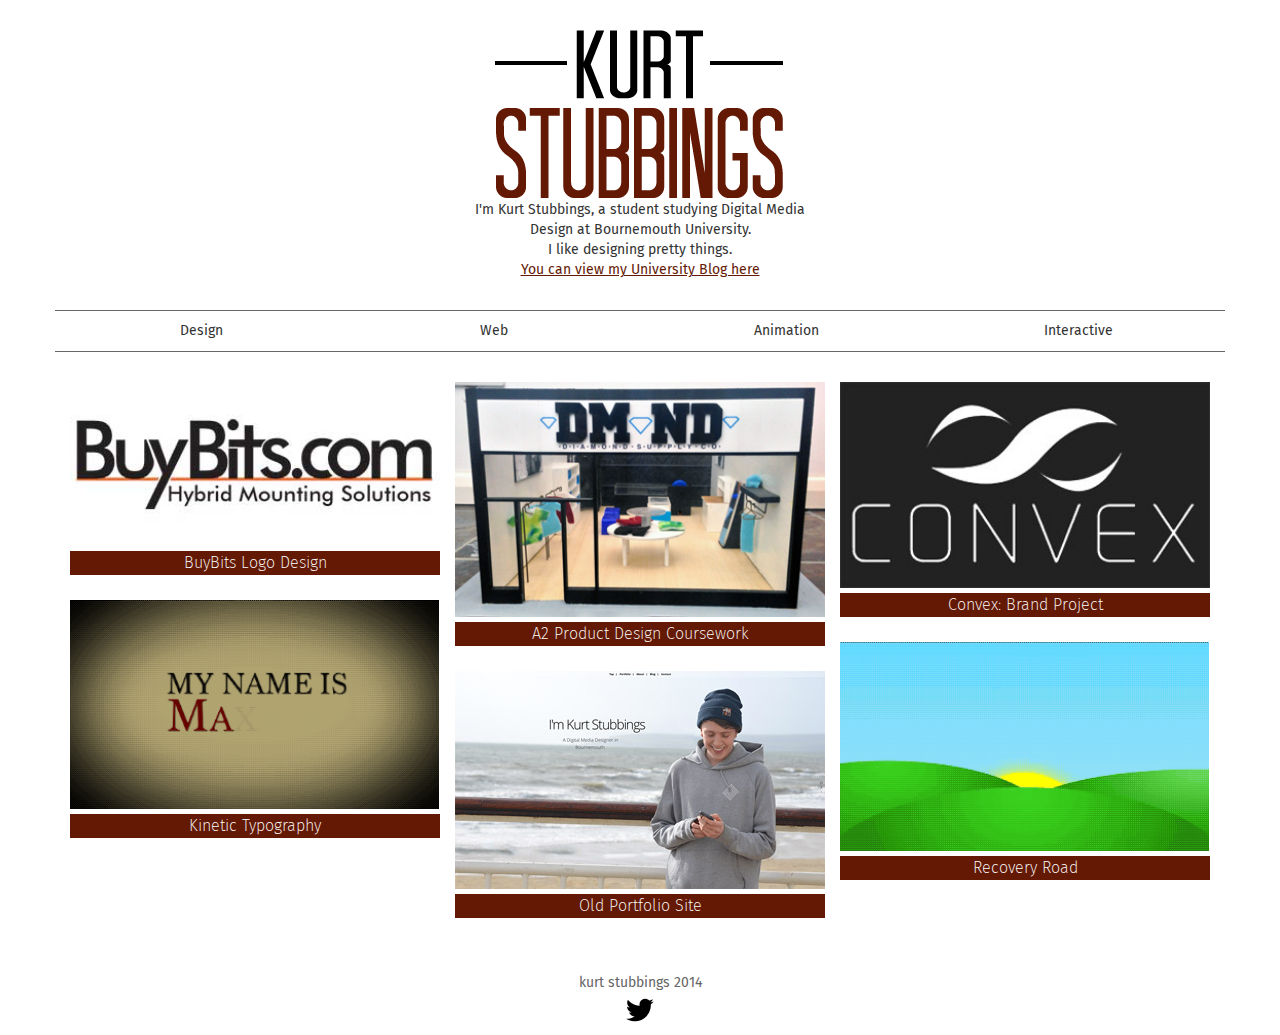
<file: index.html>
<!DOCTYPE html>
<html>

<head>
    <meta charset="utf-8">
    <title>Kurt Stubbings | portfolio</title>
    <meta name="viewport" content="width=device-width, initial-scale=1.0">
    <meta name="description" content="Kurt Stubbings Digital Media Design Portfolio">
    <meta name="author" content="Kurt Stubbings">



    <script type="text/javascript" src="http://cdnjs.cloudflare.com/ajax/libs/jquery/2.0.3/jquery.min.js"></script>
    <script type="text/javascript" src="http://netdna.bootstrapcdn.com/bootstrap/3.2.0/js/bootstrap.min.js"></script>

    <link href="css/bootstrap.min.css" rel="stylesheet">
    <link href="css/portfolio.css" rel="stylesheet">
    <link href="css/css.css" rel="stylesheet">

    <link href='http://fonts.googleapis.com/css?family=Fira+Sans:300,400,500,700' rel='stylesheet' type='text/css'>
</head>

<body>
    <div class="container">
        <div class="row" id="header">
            <div class="col-md-12">
                <a href="index.html">
                    <img src="images/logo.png" class="center-block img-responsive">
                </a>
                <div class="row">
                    <div class="col-md-4 col-md-offset-4">
                        <p class="text-center">I'm Kurt Stubbings, a student studying Digital Media Design at Bournemouth University.
                            <br>I like designing pretty things.
                            <br><a href="http://kurtstubbings.com/blog/" target="_blank" style="text-decoration: underline">You can view my University Blog here</a>
                        </p>
                    </div>
                </div>
            </div>
        </div>
        <!-- close page header -->

        <div class="row" id="filters">
            <div class="btn-group btn-group-justified" role="group" aria-label="Filters">
                <a type="button" class="btn btn-default" data-filter="design">Design</a>
                <a type="button" class="btn btn-default" data-filter="web">Web</a>
                <a type="button" class="btn btn-default" data-filter="animation">Animation</a>
                <a type="button" class="btn btn-default" data-filter="interactive">Interactive</a>
            </div>
        </div>

        <div id="main" role="main">

            <ul id="tiles">
                <!--
          These are our grid items. Notice how each one has classes assigned that
          are used for filtering. The classes match the "data-filter" properties above.
          -->
                <li data-filter-class='["design"]'>
                    <a href="buybits.html">
                        <img class="folioImage" src="images/buybits.jpg">
                        <p class='title'>BuyBits Logo Design</p>
                    </a>

                </li>
                <li data-filter-class='["design"]'>
                    <a href="dmnd.html">
                        <img src="images/dmnd.jpg">
                        <p class='title'>A2 Product Design Coursework</p>
                    </a>

                </li>
                <li data-filter-class='["design", "web"]'>
                    <a href="convex.html">
                        <img src="images/convex.jpg">
                        <p class='title'>Convex: Brand Project</p>
                    </a>

                </li>
                <li data-filter-class='["animation"]'>
                    <a href="kineticTypography.html">
                        <img src="images/kineticTypography.gif">
                        <p class='title'>Kinetic Typography</p>
                    </a>

                </li>
                <li data-filter-class='["animation", "web", "design"]'>
                    <a href="recoveryRoad.html">
                        <img src="images/recoveryRoad.gif">
                        <p class='title'>Recovery Road</p>
                    </a>

                </li>
                <li data-filter-class='["web"]'>
                    <a href="oldportfolio.html">
                        <img src="images/portfolio.jpg">
                        <p class='title'>Old Portfolio Site</p>
                    </a>

                </li>


                <!-- End of grid blocks -->
            </ul>

        </div>
        <!-- close #main for wookmark -->
        
        <!--<div class="row">
            <div class="col-md-12">
                <h1>About Me</h1>
            </div>
            <div class="col-md-6">
                <p>My name is Kurt Stubbings and I'm currently in my second year studying Digital Media Design at Bournemouth University.</p>
            </div>
            <div class="col-md-6">
                <p>words and stuff</p>
            </div>
        </div> -->

        <div class="col-md-12" id="footer">
            <p>kurt stubbings 2014</p>
            <a href="http://www.twitter.com/kuuurttyy">
                <img src="images/twitterIcon.png">
            </a>
        </div>

    </div>
    <!-- close page container -->



    <!-- Include the imagesLoaded plug-in -->
    <script src="js/jquery.imagesloaded.js"></script>
    <!-- Include the plug-in -->
    <script src="js/jquery.wookmark.min.js"></script>
    <!-- Once the page is loaded, initalize the plug-in. -->
    <script type="text/javascript">
        (function ($) {
            $('#tiles').imagesLoaded(function () {
                // Prepare layout options.
                var options = {
                    autoResize: true, // This will auto-update the layout when the browser window is resized.
                    container: $('#main'), // Optional, used for some extra CSS styling
                    offset: 15, // Optional, the distance between grid items
                    itemWidth: 370, // Optional, the width of a grid item
                    fillEmptySpace: true // Optional, fill the bottom of each column with widths of flexible height
                };

                // Get a reference to your grid items.
                var handler = $('#tiles li'),
                    filters = $('#filters a');

                // Call the layout function.
                handler.wookmark(options);

                /**
                 * When a filter is clicked, toggle it's active state and refresh.
                 */
                var onClickFilter = function (event) {
                    var item = $(event.currentTarget),
                        activeFilters = [];

                    if (!item.hasClass('active')) {
                        filters.removeClass('active');
                    }
                    item.toggleClass('active');

                    // Filter by the currently selected filter
                    if (item.hasClass('active')) {
                        activeFilters.push(item.data('filter'));
                    }

                    handler.wookmarkInstance.filter(activeFilters);
                }

                // Capture filter click events.
                filters.click(onClickFilter);
            });
        })(jQuery);
    </script>

</body>

</html>
</file>
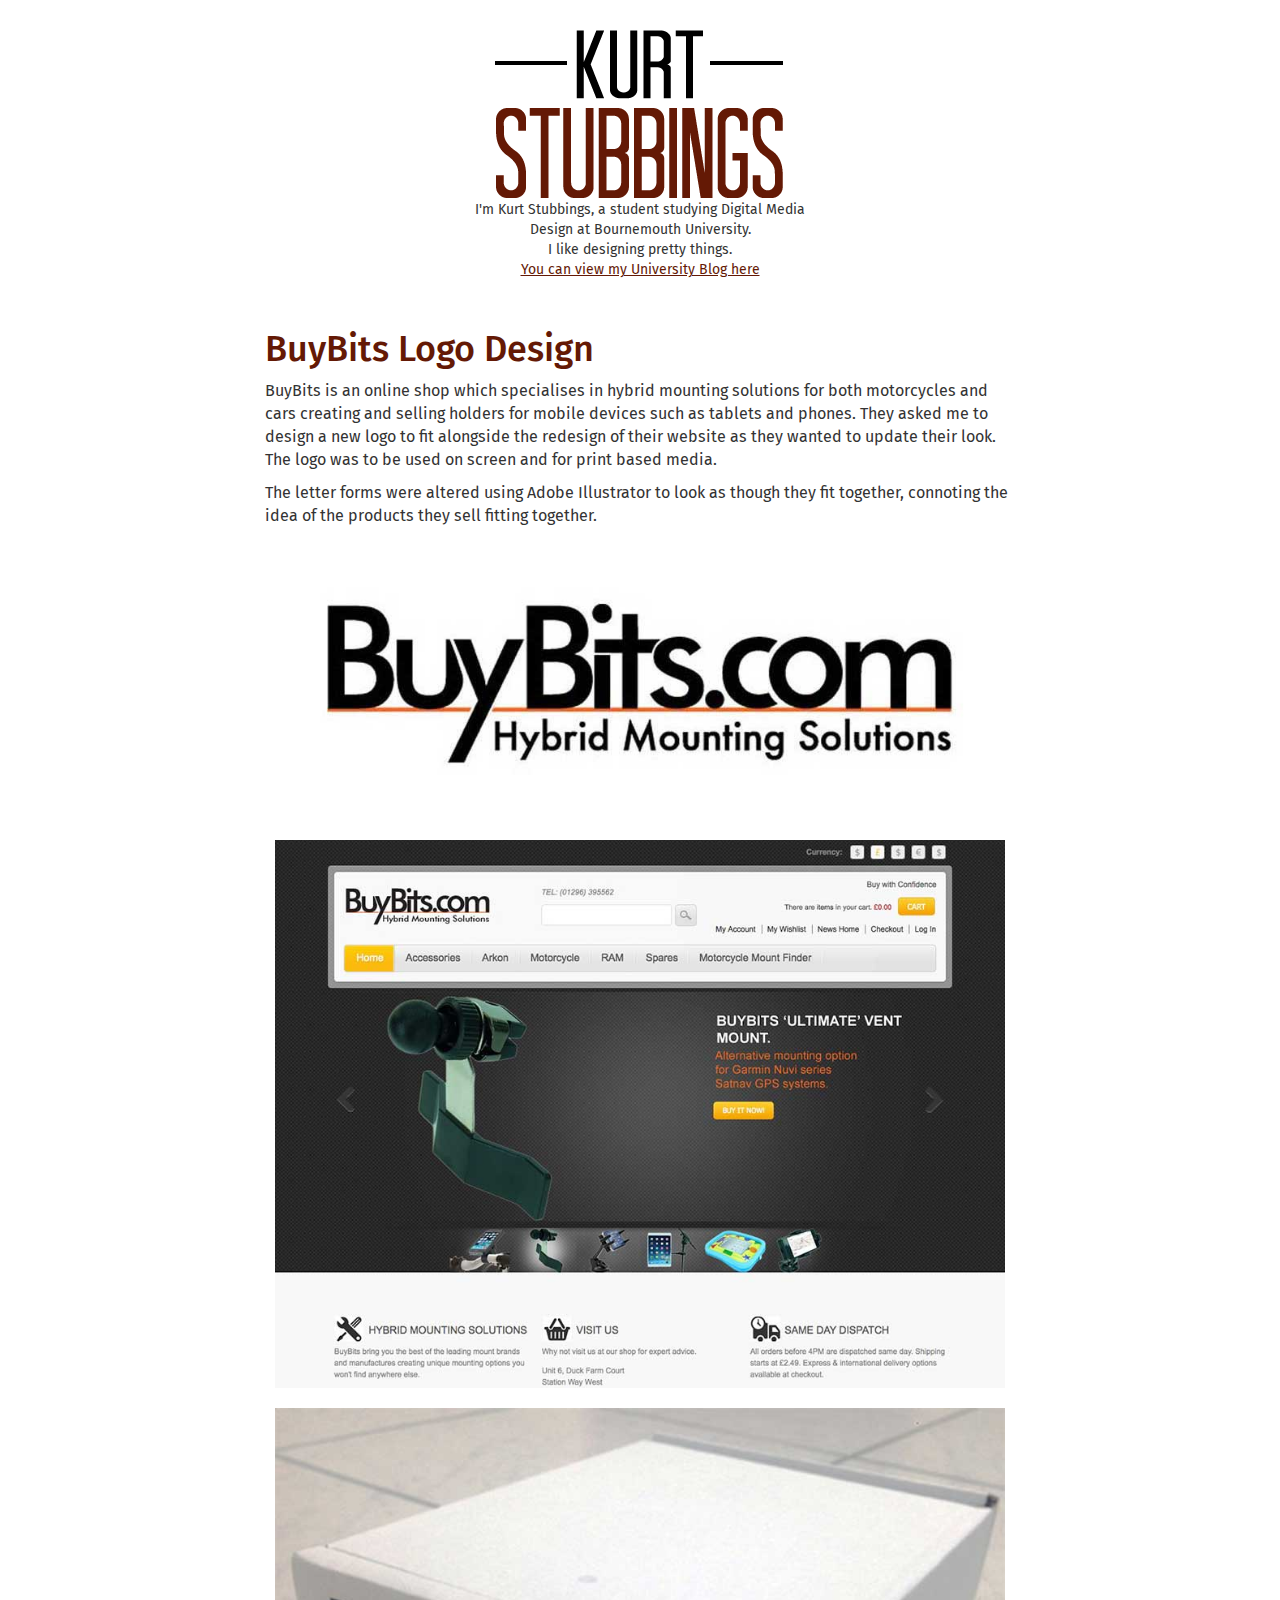
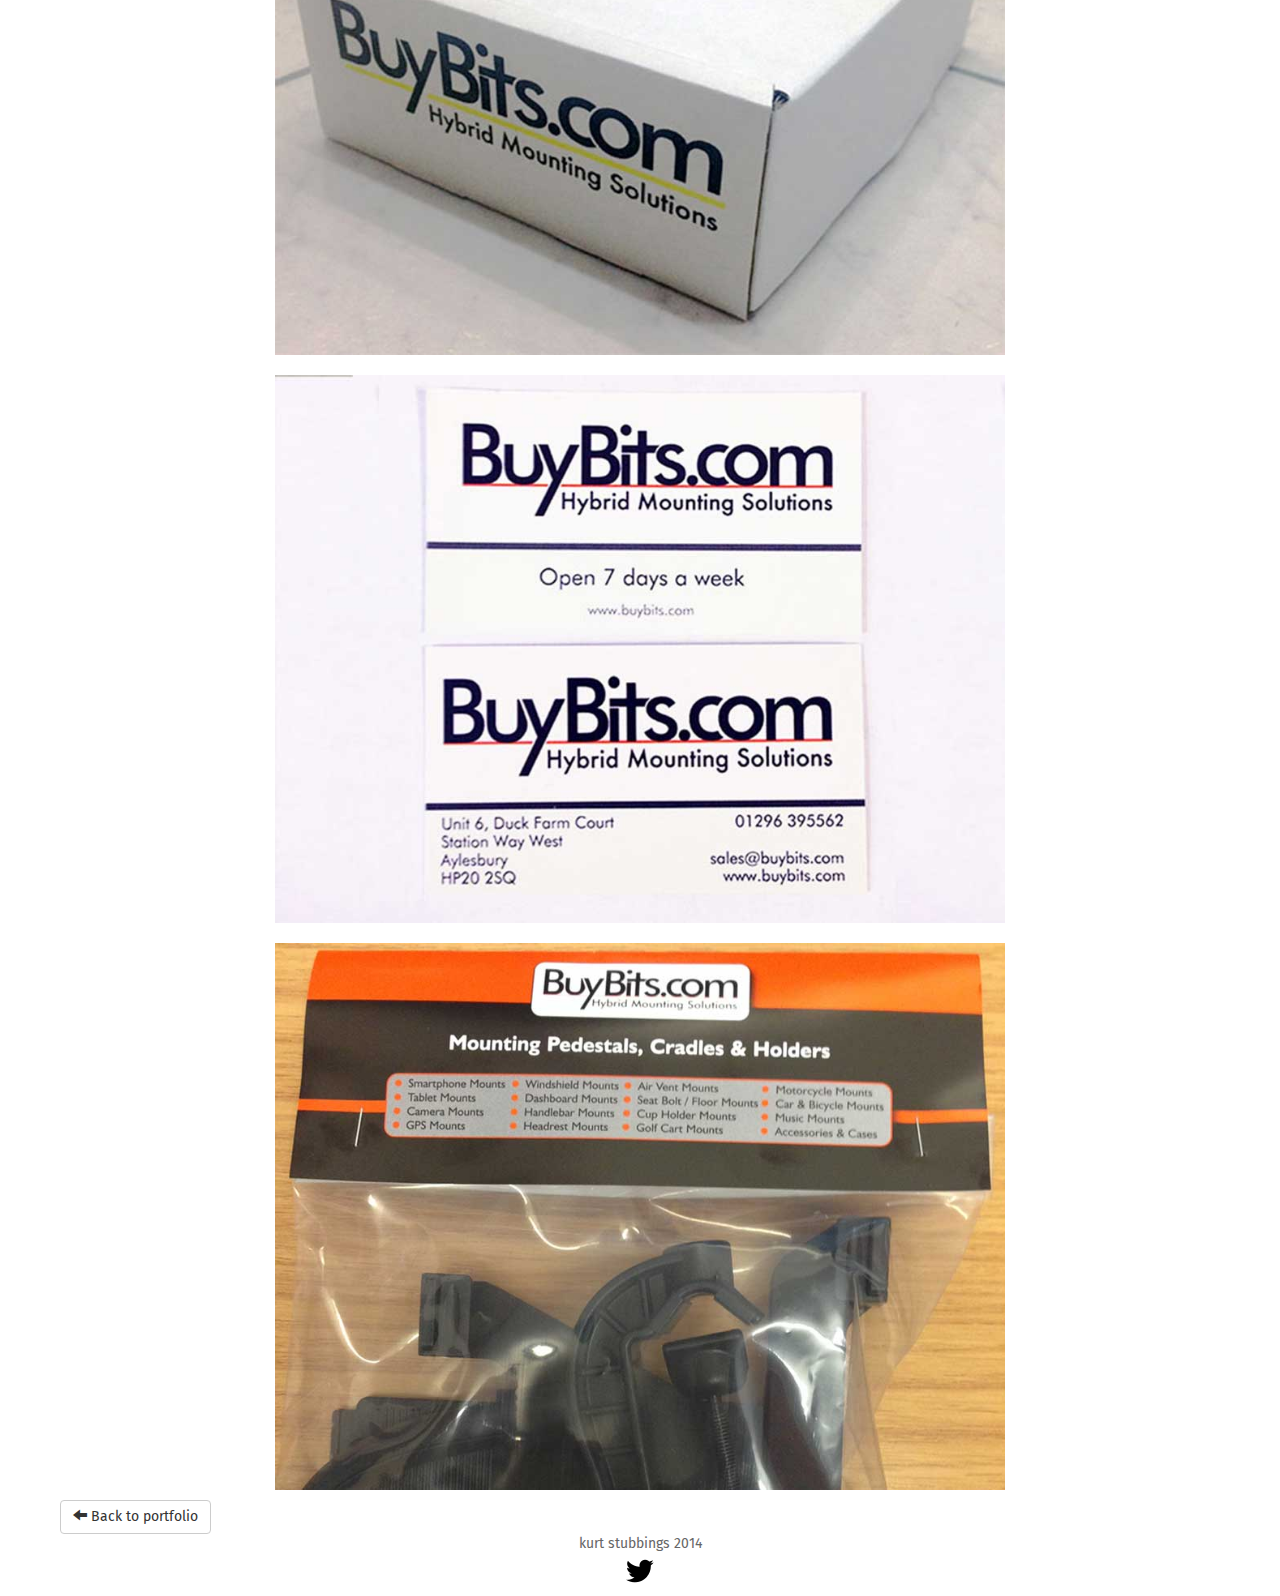
<file: buybits.html>
<!DOCTYPE html>
<html>

<head>
    <meta charset="utf-8">
    <title>Kurt Stubbings | portfolio</title>
    <meta name="viewport" content="width=device-width, initial-scale=1.0">
    <meta name="description" content="Kurt Stubbings Digital Media Design Portfolio">
    <meta name="author" content="Kurt Stubbings">



    <script type="text/javascript" src="http://cdnjs.cloudflare.com/ajax/libs/jquery/2.0.3/jquery.min.js"></script>
    <script type="text/javascript" src="http://netdna.bootstrapcdn.com/bootstrap/3.2.0/js/bootstrap.min.js"></script>

    <link href="css/bootstrap.min.css" rel="stylesheet">
    <link href="css/portfolio.css" rel="stylesheet">
    <link href="css/css.css" rel="stylesheet">
    <link href="css/magnific-popup.css" rel="stylesheet">
    <link href='http://fonts.googleapis.com/css?family=Fira+Sans:300,400,500,700' rel='stylesheet' type='text/css'>
</head>

<body>
    <div class="container">
        <div class="row" id="header">
            <div class="col-md-12">
                <a href="index.html">
                    <img src="images/logo.png" class="center-block img-responsive">
                </a>
                <div class="row">
                    <div class="col-md-4 col-md-offset-4">
                        <p class="text-center">I'm Kurt Stubbings, a student studying Digital Media Design at Bournemouth University.
                            <br>I like designing pretty things.
                            <br><a href="http://kurtstubbings.com/blog/" target="_blank" style="color: #641905; text-decoration: underline">You can view my University Blog here</a>
                        </p>
                    </div>
                </div>
            </div>
        </div>
        <!-- close page header -->

        <div class="row">
            <div class="col-sm-10 col-sm-offset-1 col-md-10 col-md-offset-1 col-lg-8 col-lg-offset-2 portfolioTitle">
                <h1>BuyBits Logo Design</h1>
                <p>BuyBits is an online shop which specialises in hybrid mounting solutions for both motorcycles and cars creating and selling holders for mobile devices such as tablets and phones. They asked me to design a new logo to fit alongside the redesign of their website as they wanted to update their look. The logo was to be used on screen and for print based media.</p>
                <p>The letter forms were altered using Adobe Illustrator to look as though they fit together, connoting the idea of the products they sell fitting together.</p>
            </div>
        </div>
        <div class="row">
            <div class="col-sm-10 col-sm-offset-1 col-md-10 col-md-offset-1 col-lg-8 col-lg-offset-2">
                <img src="images/buybits/1.jpg" class="folioImg center-block img-responsive">
                <img src="images/buybits/2.jpg" class="folioImg center-block img-responsive">
                <img src="images/buybits/3.jpg" class="folioImg center-block img-responsive">
                <img src="images/buybits/4.jpg" class="folioImg center-block img-responsive">
                <img src="images/buybits/5.jpg" class="folioImg center-block img-responsive">
            </div>
        </div>
        <div class="row">
            <a type="button" class="btn btn-default backButton" aria-label="Left Align" href="index.html">
                <span class="glyphicon glyphicon-arrow-left" aria-hidden="true"></span> Back to portfolio
            </a>
        </div>
        <div class="col-md-12" id="footer">
            <p>kurt stubbings 2014</p>
            <a href="http://www.twitter.com/kuuurttyy">
                <img src="images/twitterIcon.png">
            </a>
        </div>
    </div>
</body>

</html>
</file>
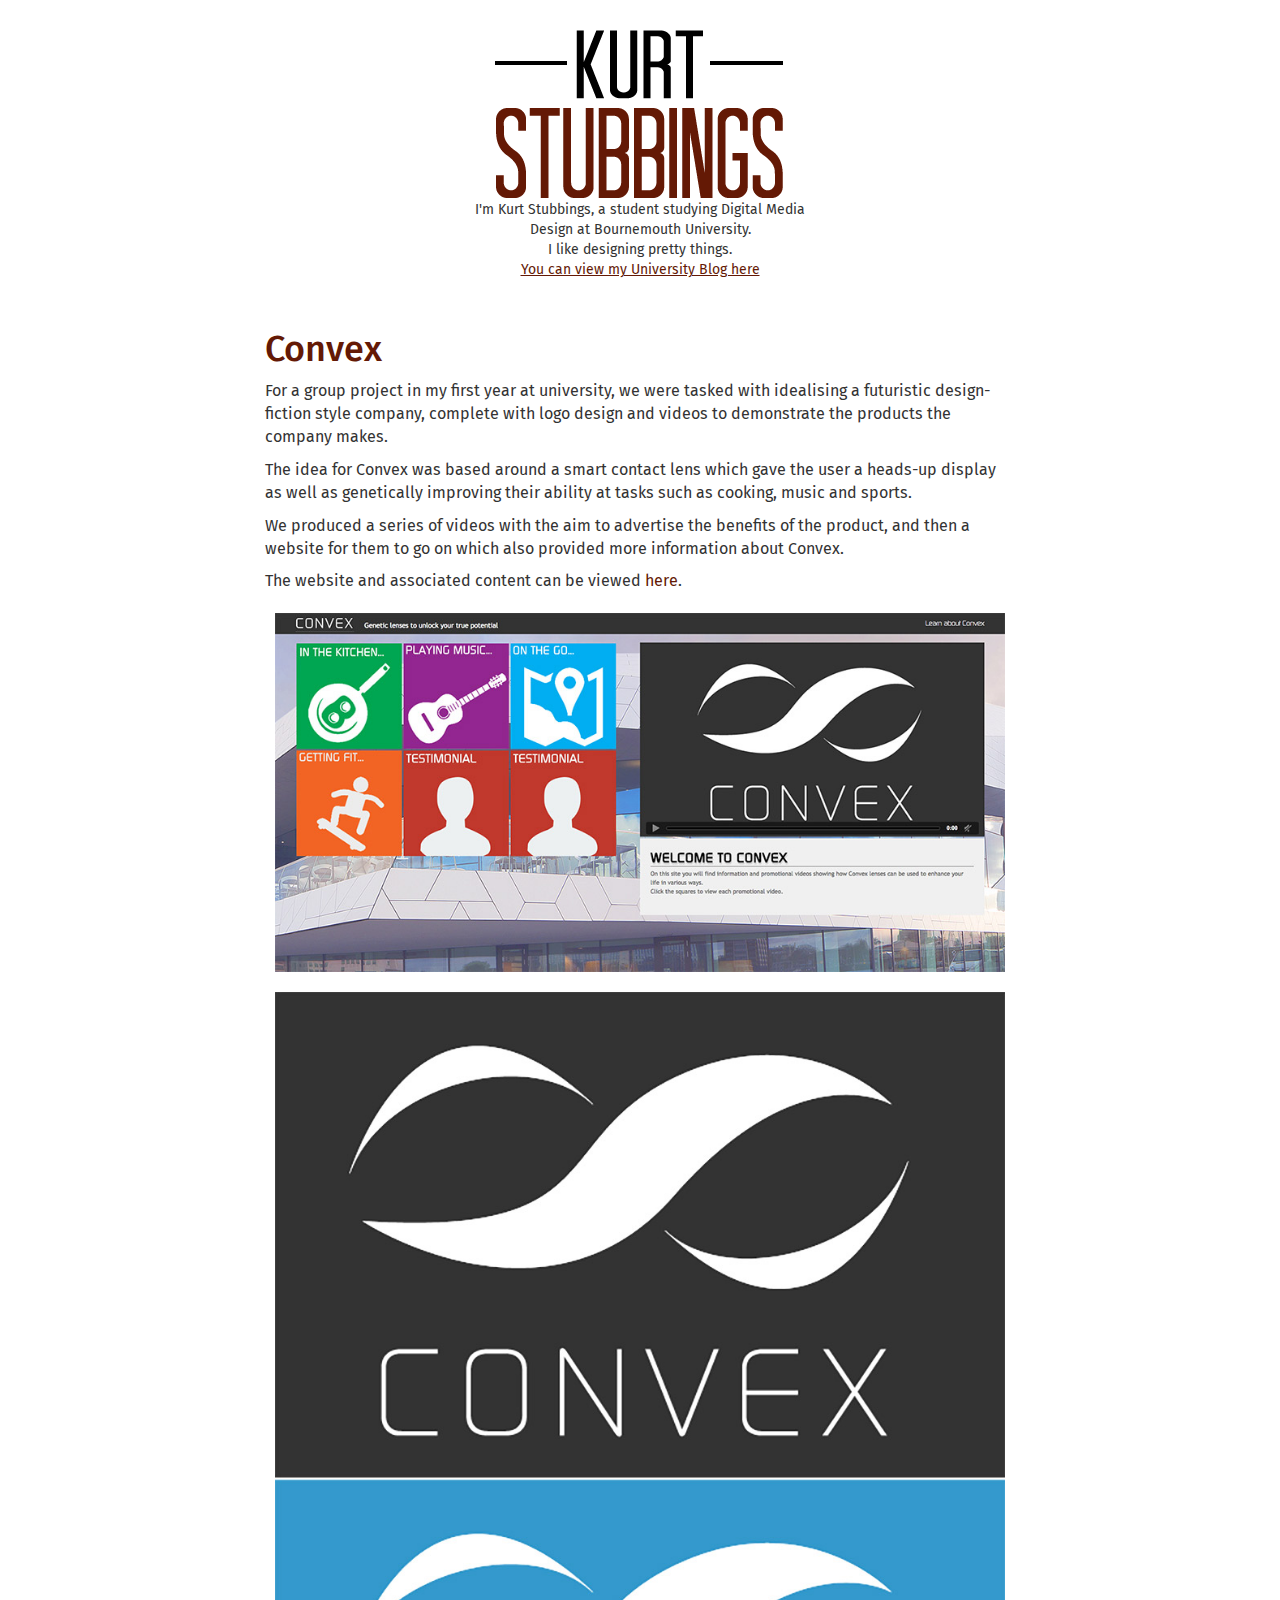
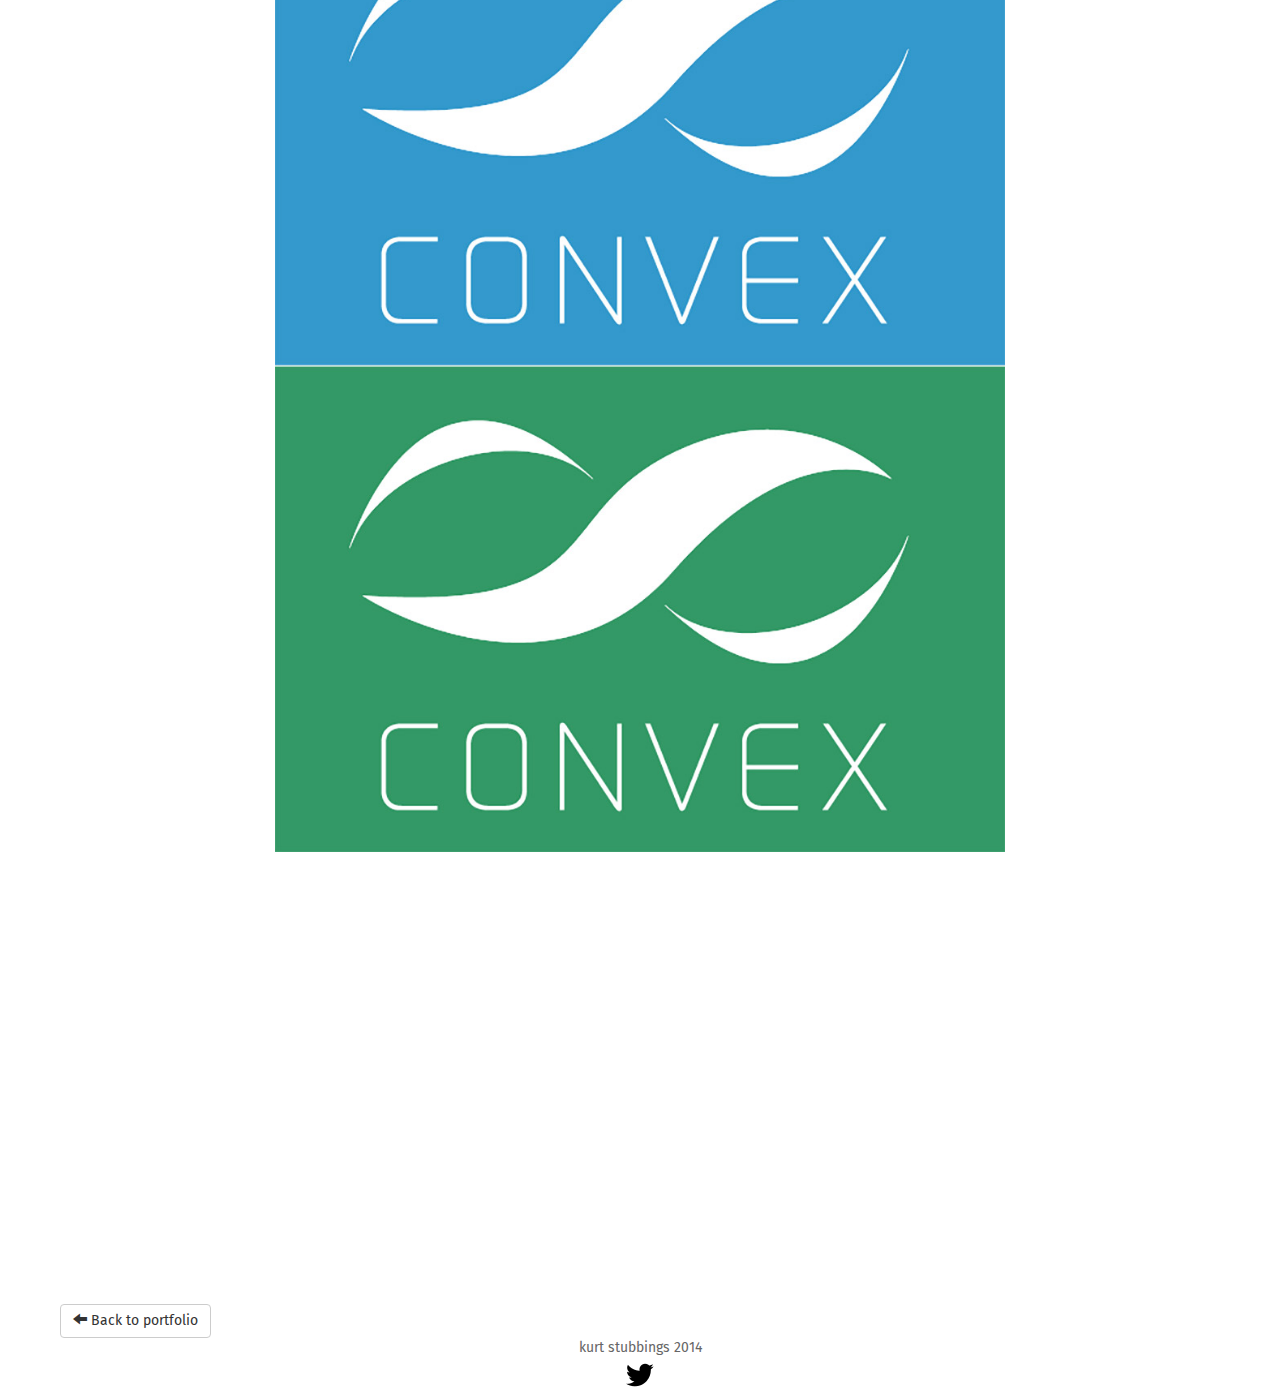
<file: convex.html>
<!DOCTYPE html>
<html>

<head>
    <meta charset="utf-8">
    <title>Kurt Stubbings | portfolio</title>
    <meta name="viewport" content="width=device-width, initial-scale=1.0">
    <meta name="description" content="Kurt Stubbings Digital Media Design Portfolio">
    <meta name="author" content="Kurt Stubbings">



    <script type="text/javascript" src="http://cdnjs.cloudflare.com/ajax/libs/jquery/2.0.3/jquery.min.js"></script>
    <script type="text/javascript" src="http://netdna.bootstrapcdn.com/bootstrap/3.2.0/js/bootstrap.min.js"></script>

    <link href="css/bootstrap.min.css" rel="stylesheet">
    <link href="css/portfolio.css" rel="stylesheet">
    <link href="css/css.css" rel="stylesheet">
    <link href="css/magnific-popup.css" rel="stylesheet">
    <link href='http://fonts.googleapis.com/css?family=Fira+Sans:300,400,500,700' rel='stylesheet' type='text/css'>
</head>

<body>
    <div class="container">
        <div class="row" id="header">
            <div class="col-md-12">
                <a href="index.html">
                    <img src="images/logo.png" class="center-block img-responsive">
                </a>
                <div class="row">
                    <div class="col-md-4 col-md-offset-4">
                        <p class="text-center">I'm Kurt Stubbings, a student studying Digital Media Design at Bournemouth University.
                            <br>I like designing pretty things.
                            <br><a href="http://kurtstubbings.com/blog/" target="_blank" style="color: #641905; text-decoration: underline">You can view my University Blog here</a>
                        </p>
                    </div>
                </div>
            </div>
        </div>
        <!-- close page header -->

        <div class="row">
            <div class="col-sm-10 col-sm-offset-1 col-md-10 col-md-offset-1 col-lg-8 col-lg-offset-2 portfolioTitle">
                <h1>Convex</h1>
                <p>For a group project in my first year at university, we were tasked with idealising a futuristic design-fiction style company, complete with logo design and videos to demonstrate the products the company makes.</p>
                <p>The idea for Convex was based around a smart contact lens which gave the user a heads-up display as well as genetically improving their ability at tasks such as cooking, music and sports.</p>
                <p>We produced a series of videos with the aim to advertise the benefits of the product, and then a website for them to go on which also provided more information about Convex.</p>

                <p>The website and associated content can be viewed <a href="http://www.kurtstubbings.com/convex/" target="_blank">here</a>.</p>


            </div>
        </div>
        <div class="row">
            <div class="col-sm-10 col-sm-offset-1 col-md-10 col-md-offset-1 col-lg-8 col-lg-offset-2">
                <a href="http://www.kurtstubbings.com/convex/" target="_blank">
                    <img src="images/convex/2.jpg" class="folioImg center-block img-responsive"></a>
                <img src="images/convex/1.jpg" class="folioImg center-block img-responsive">
                <div class='embed-container'>
                    <iframe src='https://player.vimeo.com/video/86624925' frameborder='0' webkitAllowFullScreen mozallowfullscreen allowFullScreen></iframe>
                </div>
            </div>
        </div>
        <div class="row">
            <a type="button" class="btn btn-default backButton" aria-label="Left Align" href="index.html">
                <span class="glyphicon glyphicon-arrow-left" aria-hidden="true"></span> Back to portfolio
            </a>
        </div>
        <div class="col-md-12" id="footer">
            <p>kurt stubbings 2014</p>
            <a href="http://www.twitter.com/kuuurttyy">
                <img src="images/twitterIcon.png">
            </a>
        </div>
    </div>
</body>

</html>
</file>
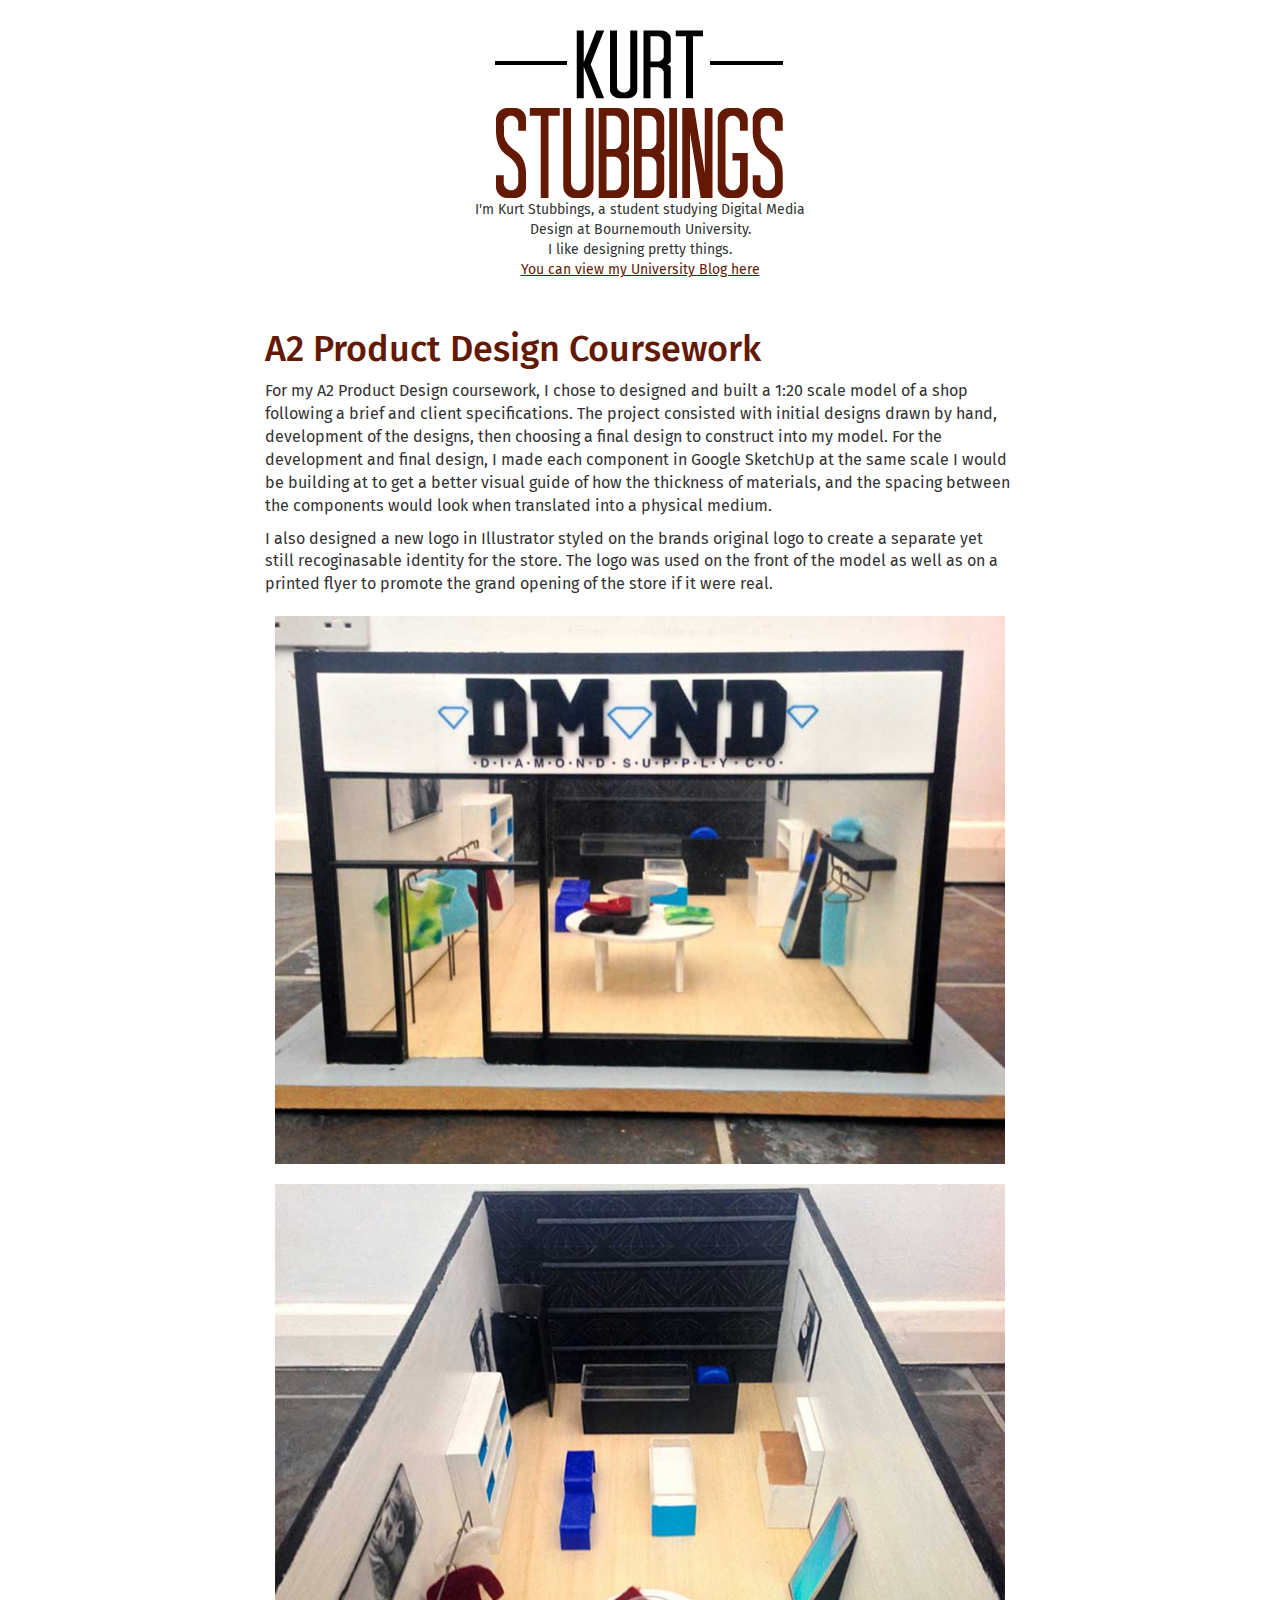
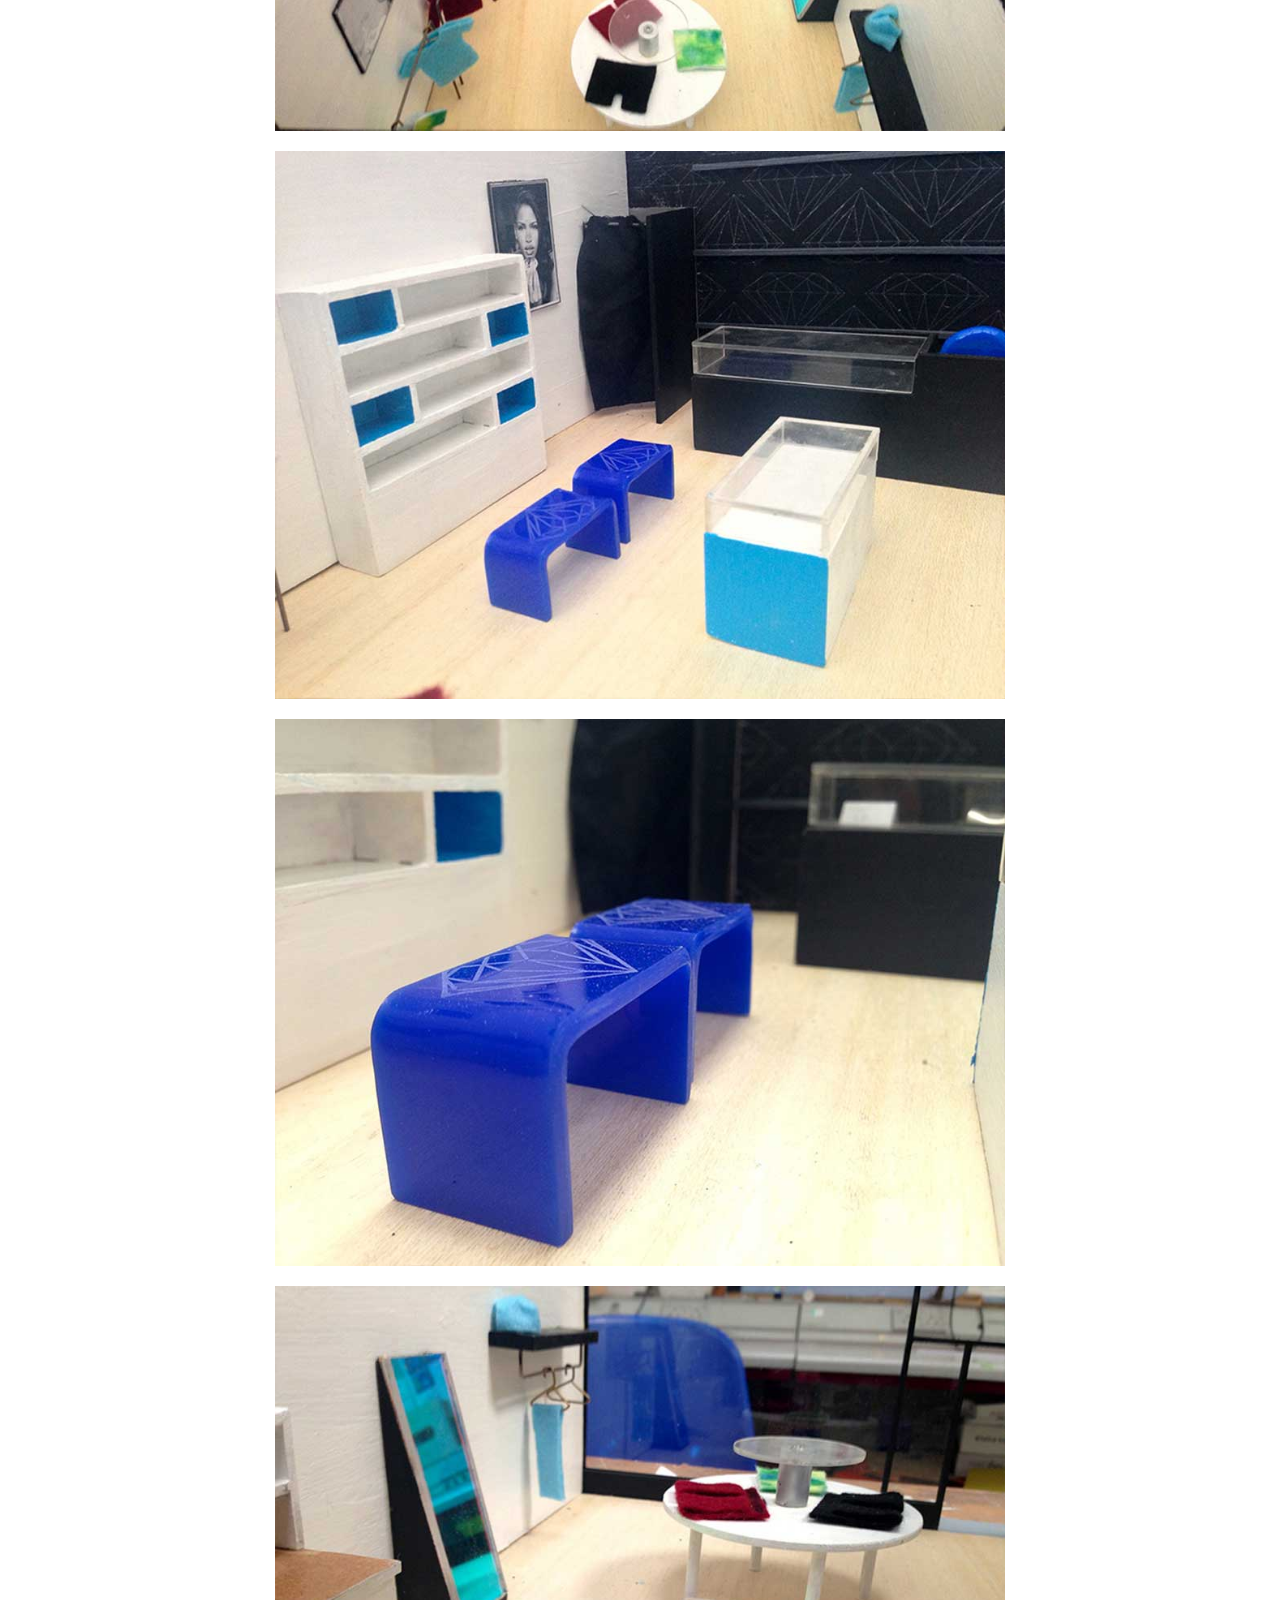
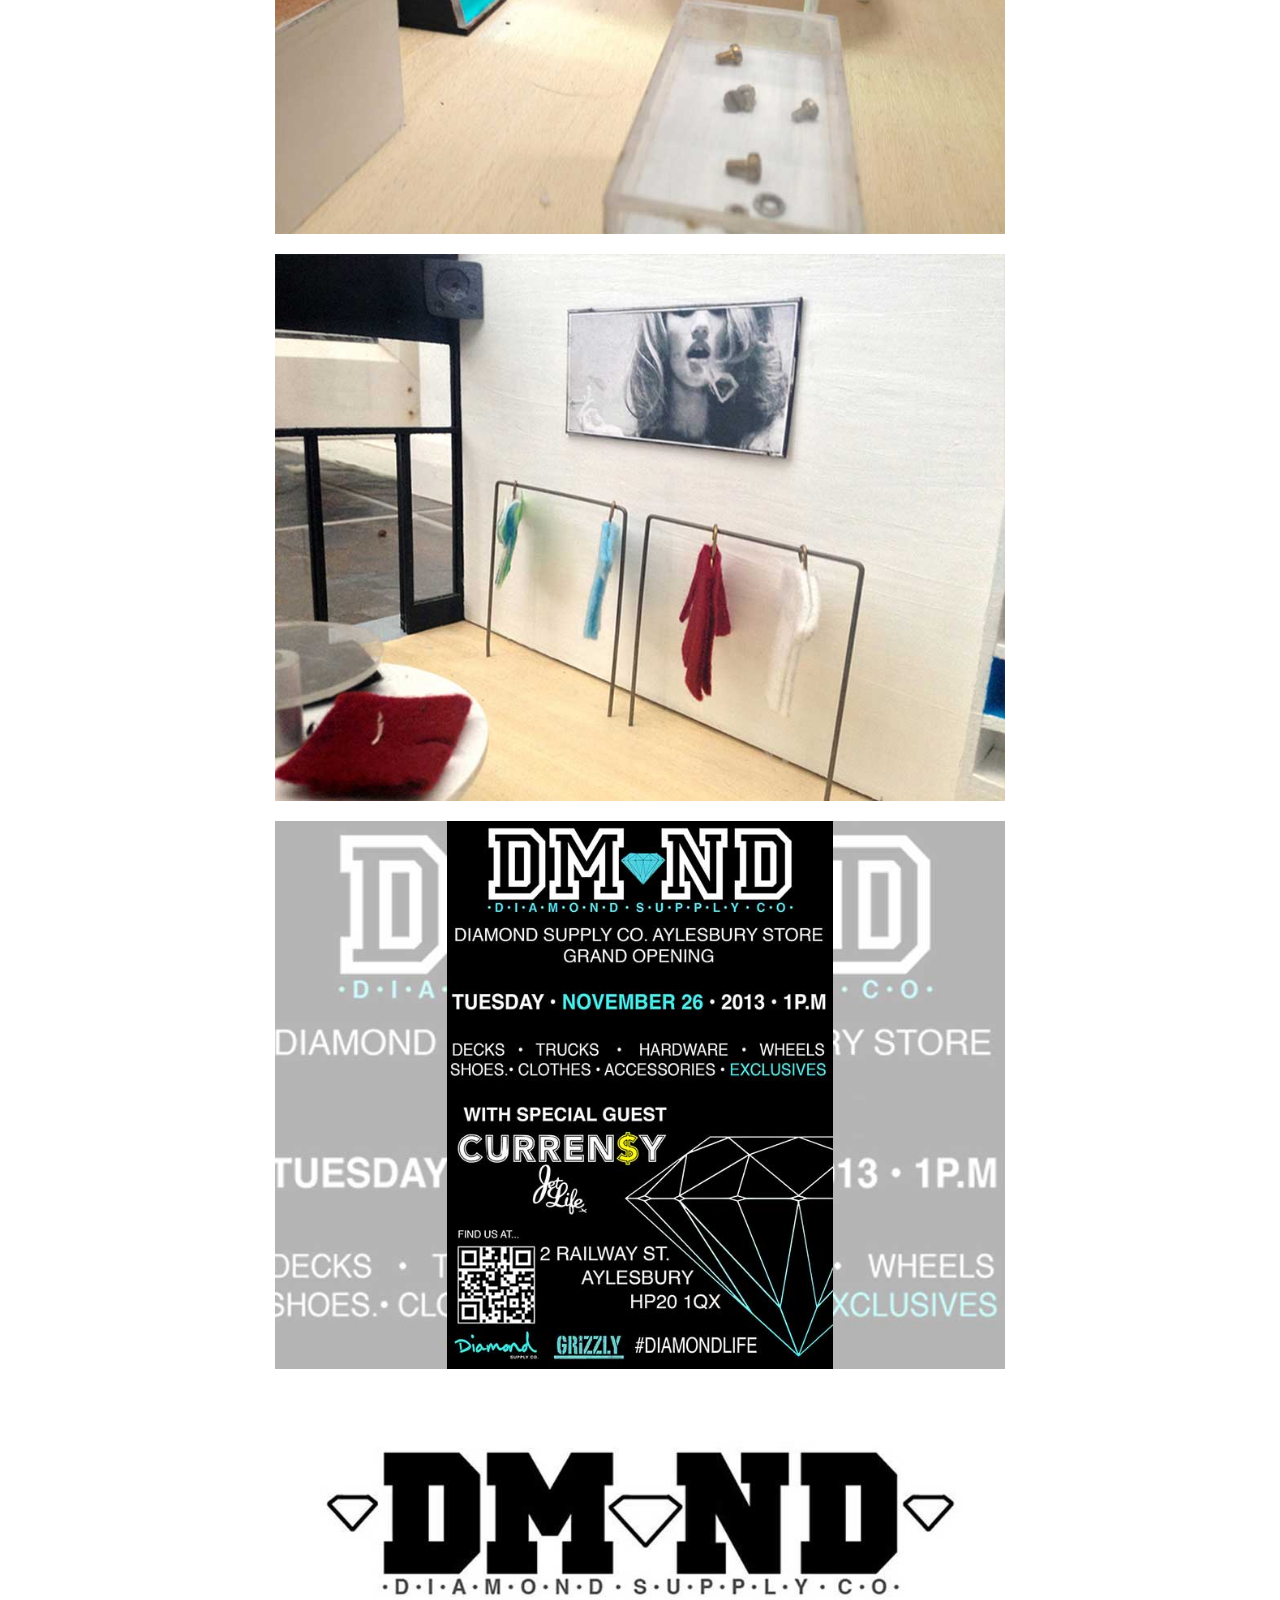
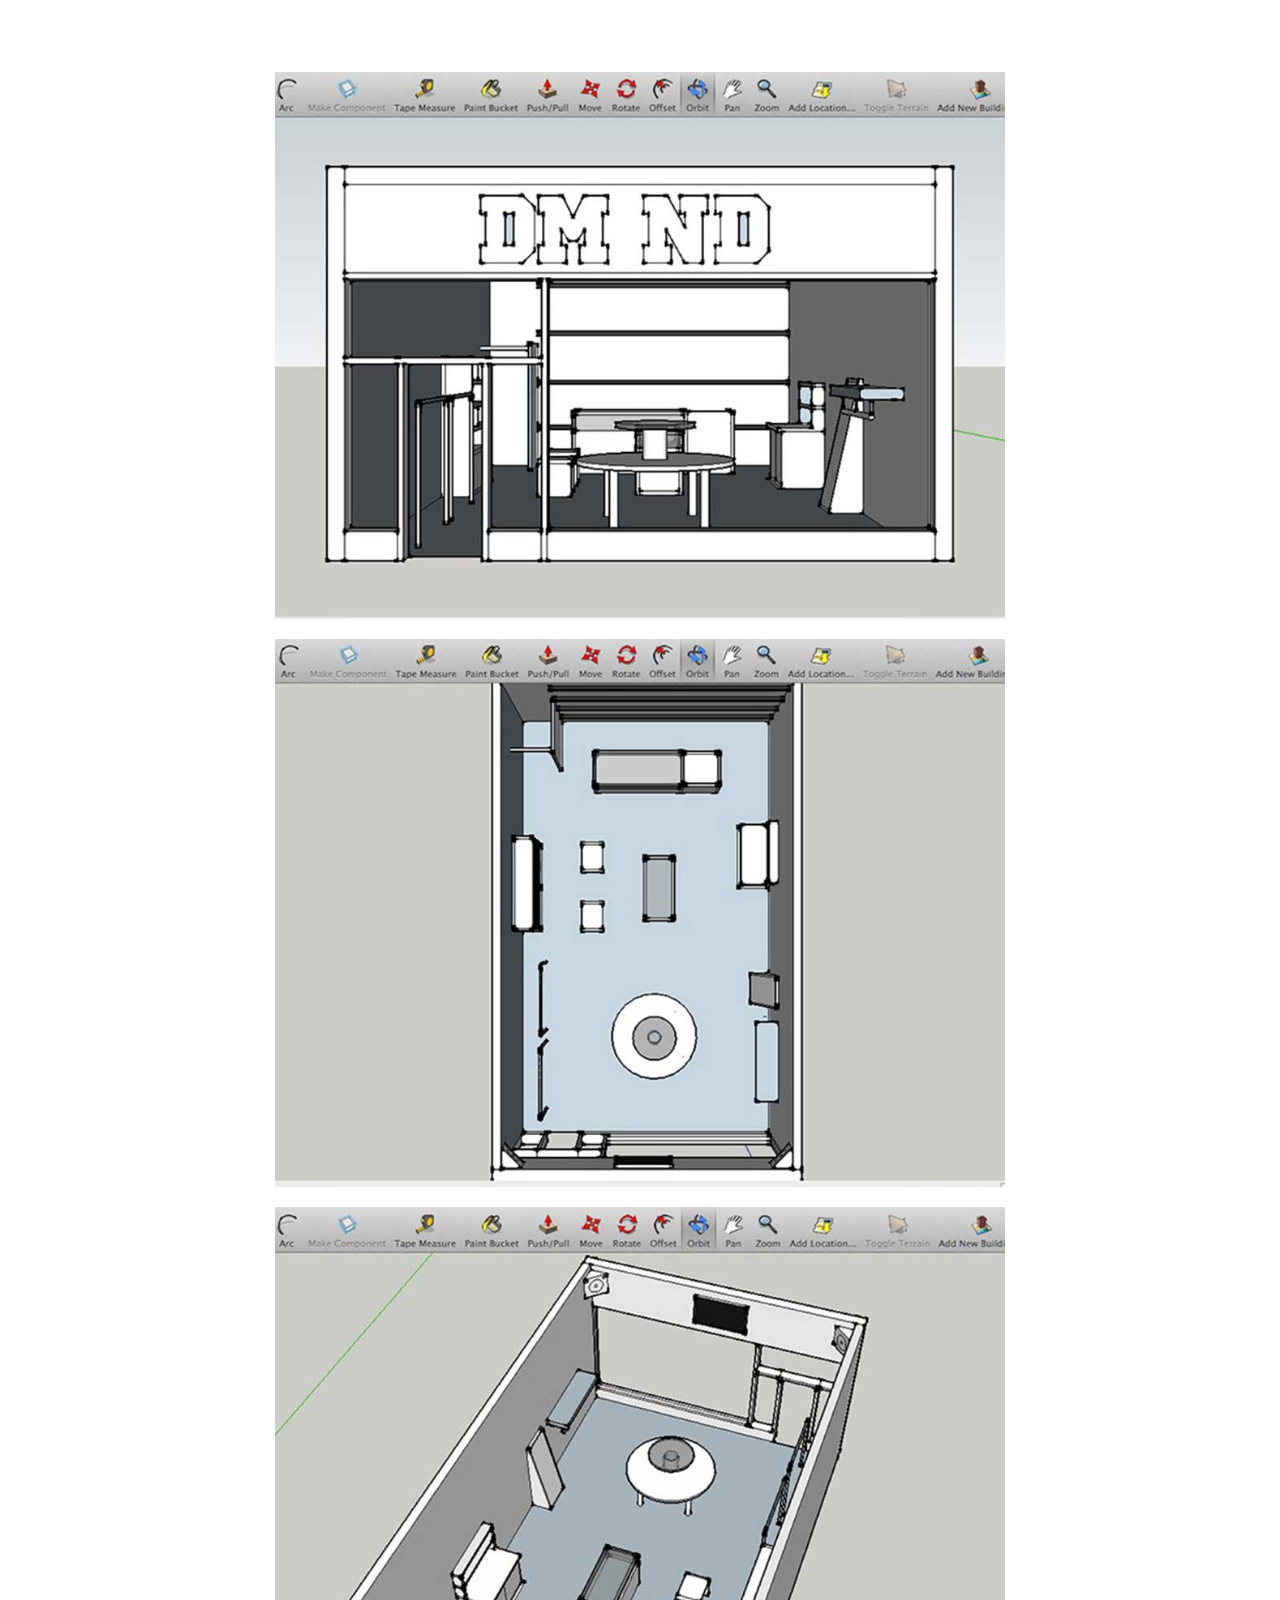
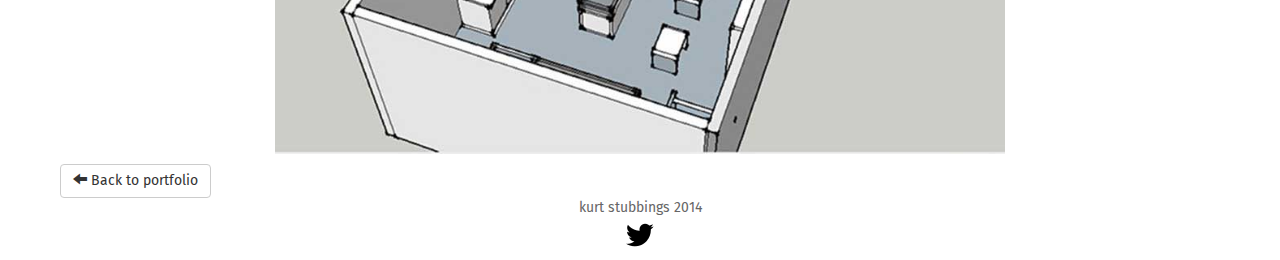
<file: dmnd.html>
<!DOCTYPE html>
<html>

<head>
    <meta charset="utf-8">
    <title>Kurt Stubbings | portfolio</title>
    <meta name="viewport" content="width=device-width, initial-scale=1.0">
    <meta name="description" content="Kurt Stubbings Digital Media Design Portfolio">
    <meta name="author" content="Kurt Stubbings">



    <script type="text/javascript" src="http://cdnjs.cloudflare.com/ajax/libs/jquery/2.0.3/jquery.min.js"></script>
    <script type="text/javascript" src="http://netdna.bootstrapcdn.com/bootstrap/3.2.0/js/bootstrap.min.js"></script>

    <link href="css/bootstrap.min.css" rel="stylesheet">
    <link href="css/portfolio.css" rel="stylesheet">
    <link href="css/css.css" rel="stylesheet">
    <link href="css/magnific-popup.css" rel="stylesheet">
    <link href='http://fonts.googleapis.com/css?family=Fira+Sans:300,400,500,700' rel='stylesheet' type='text/css'>
</head>

<body>
    <div class="container">
        <div class="row" id="header">
            <div class="col-md-12">
                <a href="index.html">
                    <img src="images/logo.png" class="center-block img-responsive">
                </a>
                <div class="row">
                    <div class="col-md-4 col-md-offset-4">
                        <p class="text-center">I'm Kurt Stubbings, a student studying Digital Media Design at Bournemouth University.
                            <br>I like designing pretty things.
                            <br><a href="http://kurtstubbings.com/blog/" target="_blank" style="color: #641905; text-decoration: underline">You can view my University Blog here</a>
                        </p>
                    </div>
                </div>
            </div>
        </div>
        <!-- close page header -->

        <div class="row">
            <div class="col-sm-10 col-sm-offset-1 col-md-10 col-md-offset-1 col-lg-8 col-lg-offset-2 portfolioTitle">
                <h1>A2 Product Design Coursework</h1>
                <p>For my A2 Product Design coursework, I chose to designed and built a 1:20 scale model of a shop following a brief and client specifications. The project consisted with initial designs drawn by hand, development of the designs, then choosing a final design to construct into my model. For the development and final design, I made each component in Google SketchUp at the same scale I would be building at to get a better visual guide of how the thickness of materials, and the spacing between the components would look when translated into a physical medium.</p>
                <p>I also designed a new logo in Illustrator styled on the brands original logo to create a separate yet still recoginasable identity for the store. The logo was used on the front of the model as well as on a printed flyer to promote the grand opening of the store if it were real.</p>
            </div>
        </div>
        <div class="row">
            <div class="col-sm-10 col-sm-offset-1 col-md-10 col-md-offset-1 col-lg-8 col-lg-offset-2">
                <img src="images/A2ProductDesign/1.jpg" class="folioImg center-block img-responsive">
                <img src="images/A2ProductDesign/2.jpg" class="folioImg center-block img-responsive">
                <img src="images/A2ProductDesign/3.jpg" class="folioImg center-block img-responsive">
                <img src="images/A2ProductDesign/4.jpg" class="folioImg center-block img-responsive">
                <img src="images/A2ProductDesign/5.jpg" class="folioImg center-block img-responsive">
                <img src="images/A2ProductDesign/6.jpg" class="folioImg center-block img-responsive">
                <img src="images/A2ProductDesign/7.jpg" class="folioImg center-block img-responsive">
                <img src="images/A2ProductDesign/8.jpg" class="folioImg center-block img-responsive">
                <img src="images/A2ProductDesign/9.jpg" class="folioImg center-block img-responsive">
                <img src="images/A2ProductDesign/10.jpg" class="folioImg center-block img-responsive">
                <img src="images/A2ProductDesign/11.jpg" class="folioImg center-block img-responsive">
            </div>
        </div>
        <div class="row">
            <a type="button" class="btn btn-default backButton" aria-label="Left Align" href="index.html">
                <span class="glyphicon glyphicon-arrow-left" aria-hidden="true"></span> Back to portfolio
            </a>
        </div>
        <div class="col-md-12" id="footer">
            <p>kurt stubbings 2014</p>
            <a href="http://www.twitter.com/kuuurttyy">
                <img src="images/twitterIcon.png">
            </a>
        </div>
    </div>
</body>

</html>
</file>
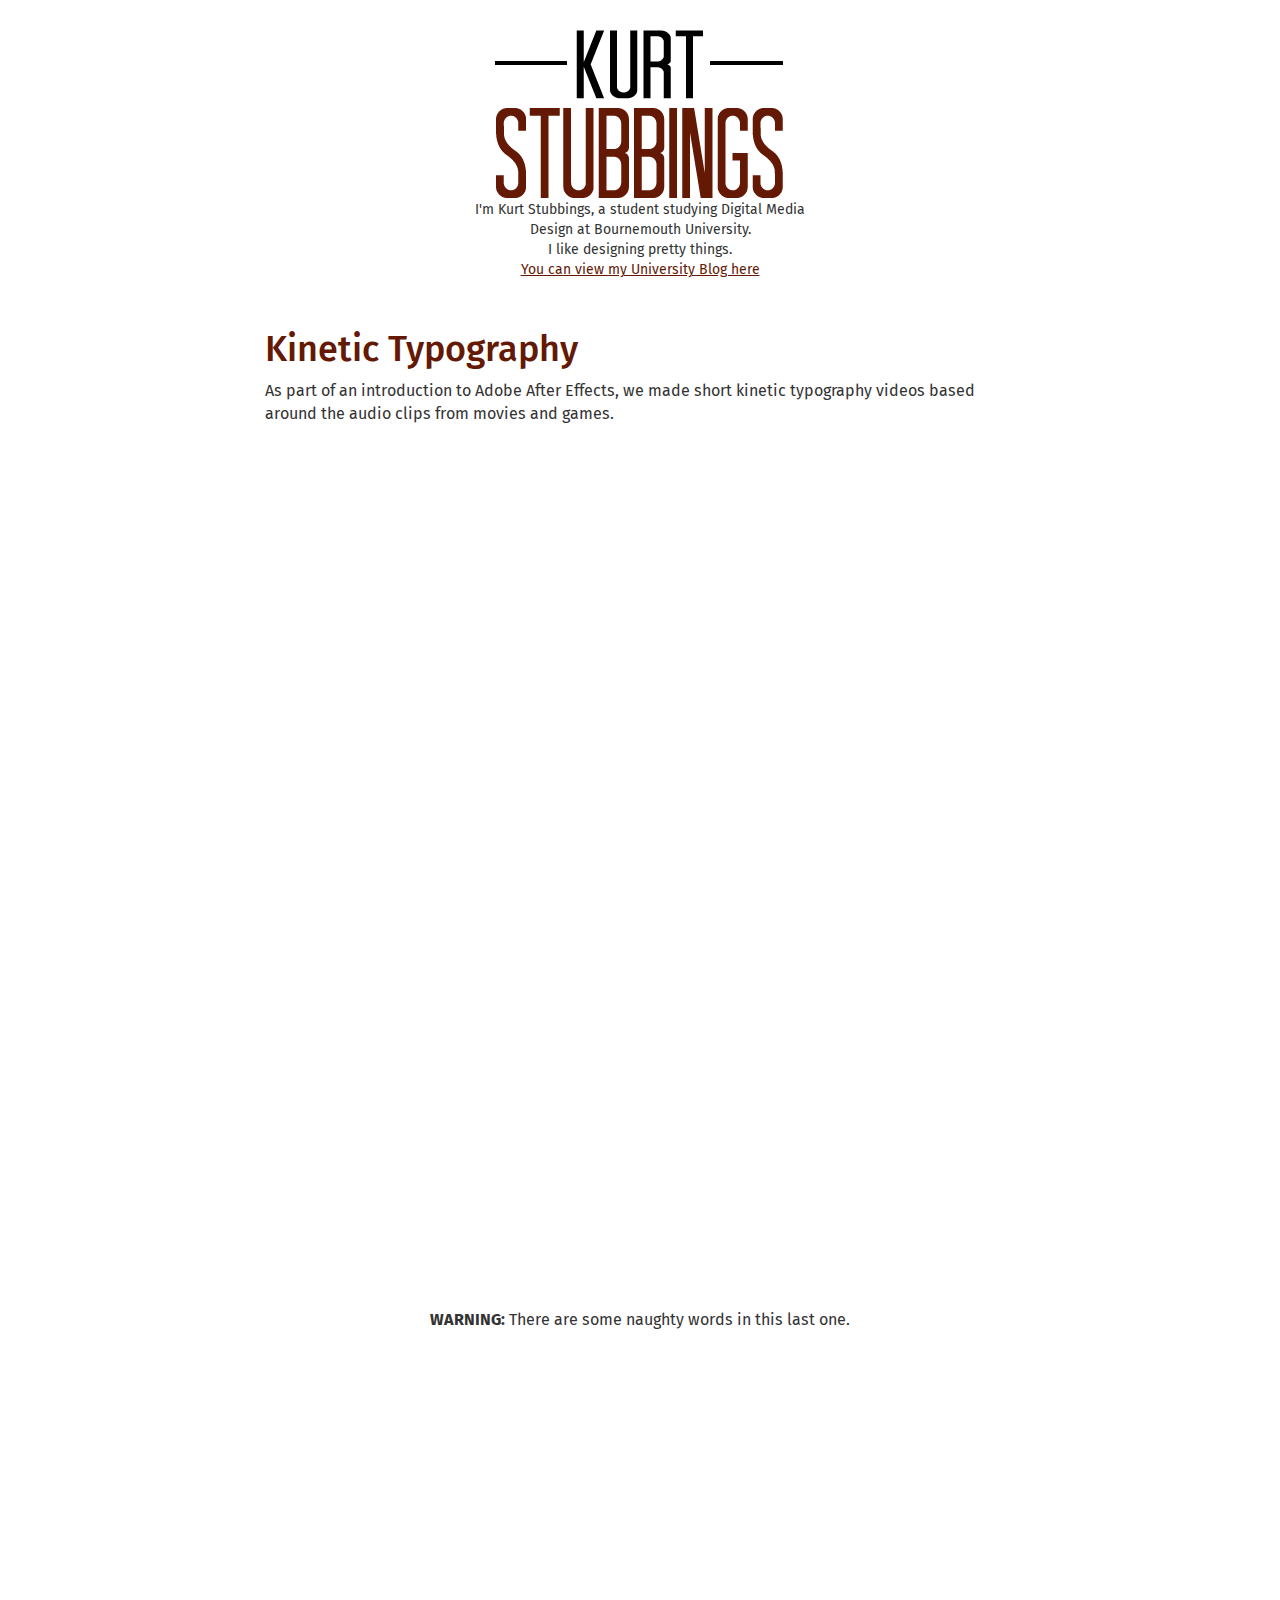
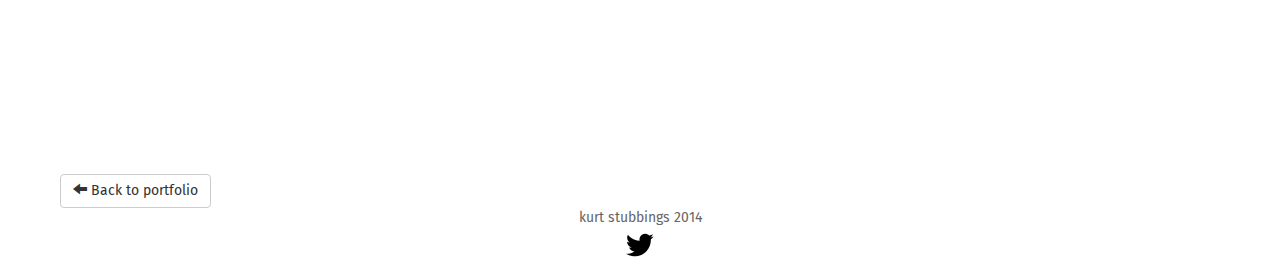
<file: kineticTypography.html>
<!DOCTYPE html>
<html>

<head>
    <meta charset="utf-8">
    <title>Kurt Stubbings | portfolio</title>
    <meta name="viewport" content="width=device-width, initial-scale=1.0">
    <meta name="description" content="Kurt Stubbings Digital Media Design Portfolio">
    <meta name="author" content="Kurt Stubbings">



    <script type="text/javascript" src="http://cdnjs.cloudflare.com/ajax/libs/jquery/2.0.3/jquery.min.js"></script>
    <script type="text/javascript" src="http://netdna.bootstrapcdn.com/bootstrap/3.2.0/js/bootstrap.min.js"></script>

    <link href="css/bootstrap.min.css" rel="stylesheet">
    <link href="css/portfolio.css" rel="stylesheet">
    <link href="css/css.css" rel="stylesheet">
    <link href="css/magnific-popup.css" rel="stylesheet">
    <link href='http://fonts.googleapis.com/css?family=Fira+Sans:300,400,500,700' rel='stylesheet' type='text/css'>
</head>

<body>
    <div class="container">
        <div class="row" id="header">
            <div class="col-md-12">
                <a href="index.html">
                    <img src="images/logo.png" class="center-block img-responsive">
                </a>
                <div class="row">
                    <div class="col-md-4 col-md-offset-4">
                        <p class="text-center">I'm Kurt Stubbings, a student studying Digital Media Design at Bournemouth University.
                            <br>I like designing pretty things.
                            <br><a href="http://kurtstubbings.com/blog/" target="_blank" style="color: #641905; text-decoration: underline">You can view my University Blog here</a>
                        </p>
                    </div>
                </div>
            </div>
        </div>
        <!-- close page header -->

        <div class="row">
            <div class="col-sm-10 col-sm-offset-1 col-md-10 col-md-offset-1 col-lg-8 col-lg-offset-2 portfolioTitle">
                <h1>Kinetic Typography</h1>
                <p>As part of an introduction to Adobe After Effects, we made short kinetic typography videos based around the audio clips from movies and games.</p>
                <p></p>
            </div>
        </div>
        <div class="row">
            <div class="col-sm-10 col-sm-offset-1 col-md-10 col-md-offset-1 col-lg-8 col-lg-offset-2">
                <div class='embed-container'>
                    <iframe src='https://player.vimeo.com/video/88522795' frameborder='0' webkitAllowFullScreen mozallowfullscreen allowFullScreen></iframe>
                </div>
                <div class='embed-container'>
                    <iframe src='https://player.vimeo.com/video/88522665' frameborder='0' webkitAllowFullScreen mozallowfullscreen allowFullScreen></iframe>
                </div>
                <p style="text-align: center; font-size: 1.15em;"><b>WARNING:</b> There are some naughty words in this last one.</p>
                <div class='embed-container'>
                    <iframe src='https://player.vimeo.com/video/89538289' frameborder='0' webkitAllowFullScreen mozallowfullscreen allowFullScreen></iframe>
                </div>
                
            </div>
        </div>
        <div class="row">
            <a type="button" class="btn btn-default backButton" aria-label="Left Align" href="index.html">
                <span class="glyphicon glyphicon-arrow-left" aria-hidden="true"></span> Back to portfolio
            </a>
        </div>
        <div class="col-md-12" id="footer">
            <p>kurt stubbings 2014</p>
            <a href="http://www.twitter.com/kuuurttyy">
                <img src="images/twitterIcon.png">
            </a>
        </div>
    </div>
</body>

</html>
</file>
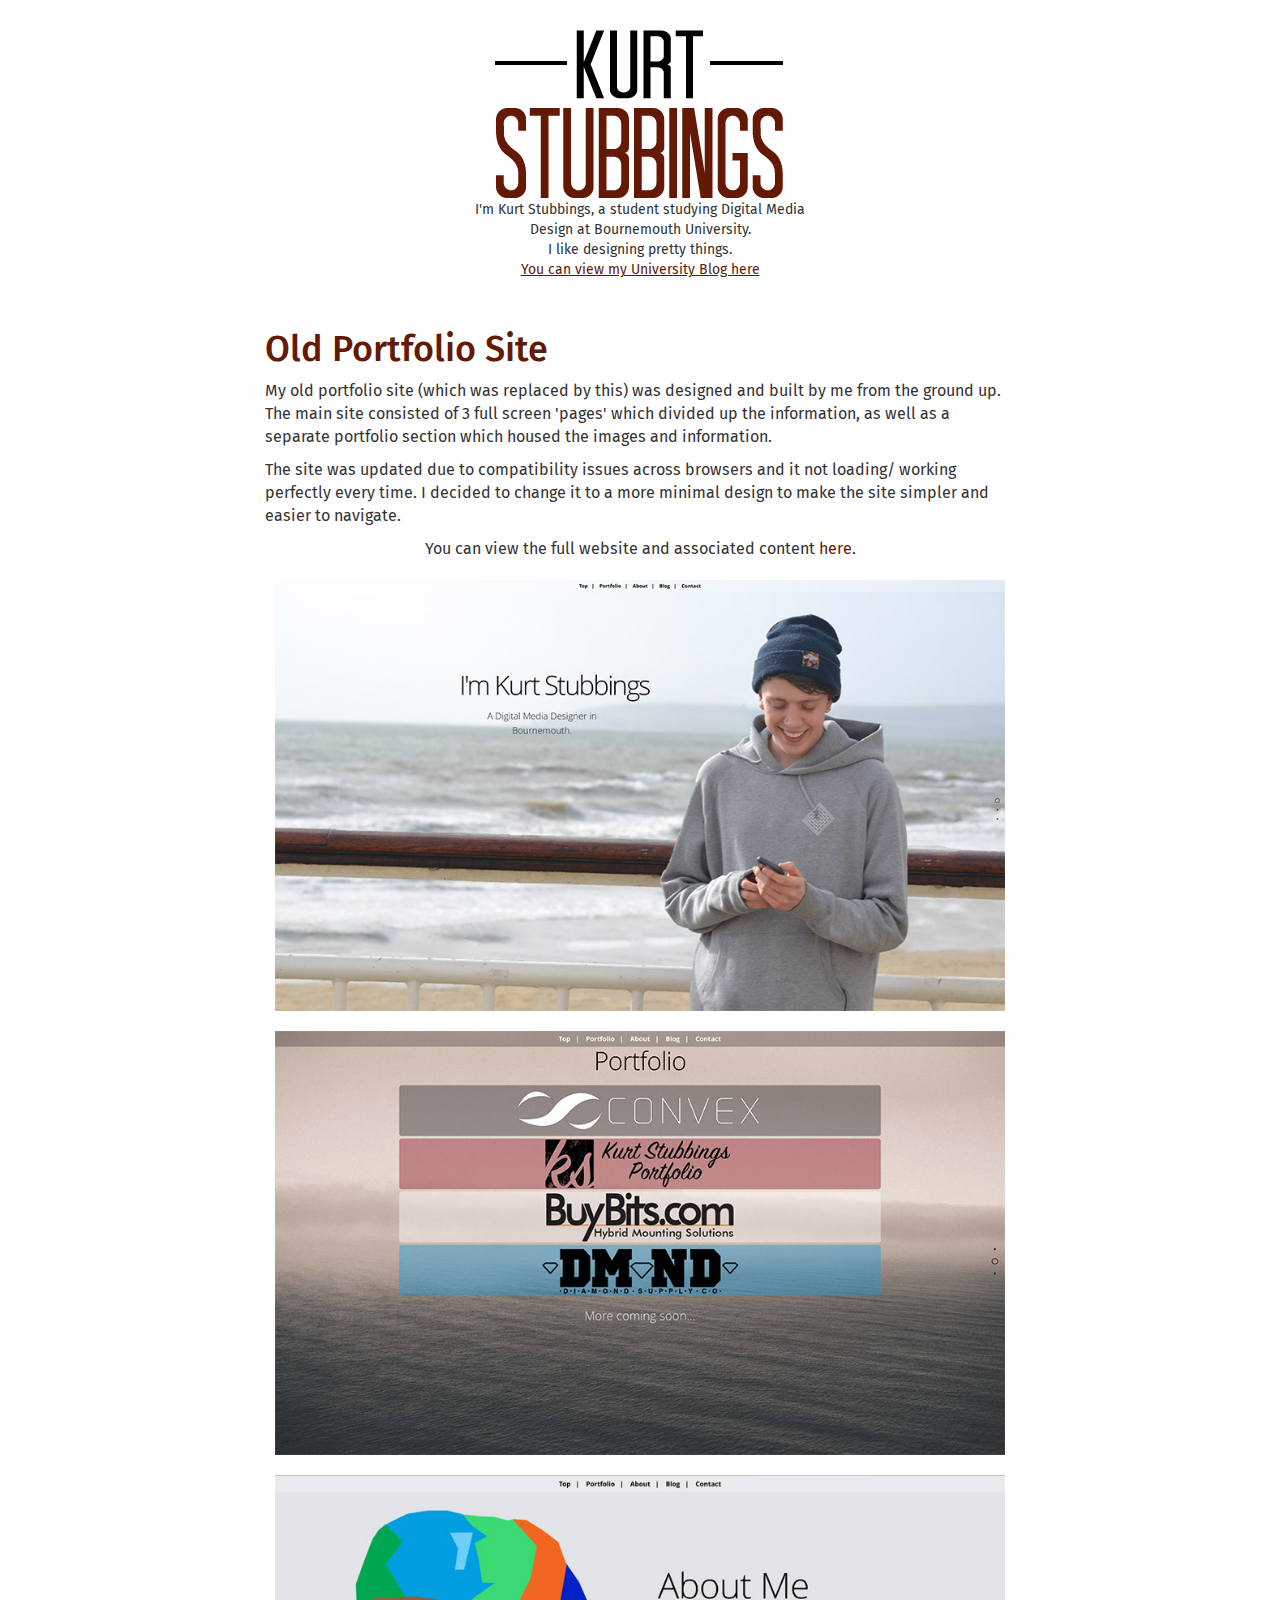
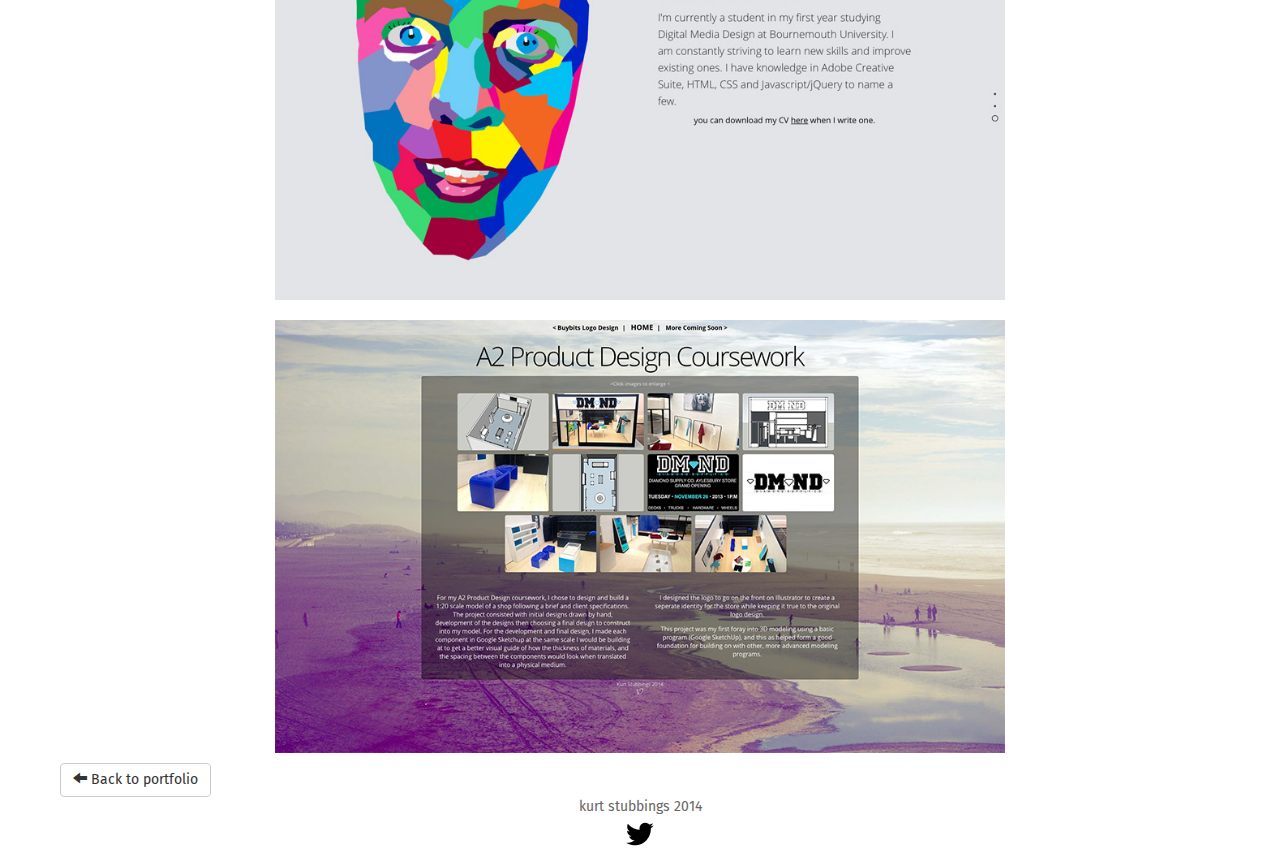
<file: oldportfolio.html>
<!DOCTYPE html>
<html>

<head>
    <meta charset="utf-8">
    <title>Kurt Stubbings | portfolio</title>
    <meta name="viewport" content="width=device-width, initial-scale=1.0">
    <meta name="description" content="Kurt Stubbings Digital Media Design Portfolio">
    <meta name="author" content="Kurt Stubbings">



    <script type="text/javascript" src="http://cdnjs.cloudflare.com/ajax/libs/jquery/2.0.3/jquery.min.js"></script>
    <script type="text/javascript" src="http://netdna.bootstrapcdn.com/bootstrap/3.2.0/js/bootstrap.min.js"></script>

    <link href="css/bootstrap.min.css" rel="stylesheet">
    <link href="css/portfolio.css" rel="stylesheet">
    <link href="css/css.css" rel="stylesheet">
    <link href="css/magnific-popup.css" rel="stylesheet">
    <link href='http://fonts.googleapis.com/css?family=Fira+Sans:300,400,500,700' rel='stylesheet' type='text/css'>
</head>

<body>
    <div class="container">
        <div class="row" id="header">
            <div class="col-md-12">
                <a href="index.html">
                    <img src="images/logo.png" class="center-block img-responsive">
                </a>
                <div class="row">
                    <div class="col-md-4 col-md-offset-4">
                        <p class="text-center">I'm Kurt Stubbings, a student studying Digital Media Design at Bournemouth University.
                            <br>I like designing pretty things.
                            <br><a href="http://kurtstubbings.com/blog/" target="_blank" style="color: #641905; text-decoration: underline">You can view my University Blog here</a>
                        </p>
                    </div>
                </div>
            </div>
        </div>
        <!-- close page header -->

        <div class="row">
            <div class="col-sm-10 col-sm-offset-1 col-md-10 col-md-offset-1 col-lg-8 col-lg-offset-2 portfolioTitle">
                <h1>Old Portfolio Site</h1>
                <p>My old portfolio site (which was replaced by this) was designed and built by me from the ground up. The main site consisted of 3 full screen 'pages' which divided up the information, as well as a separate portfolio section which housed the images and information.</p>
                <p>The site was updated due to compatibility issues across browsers and it not loading/ working perfectly every time. I decided to change it to a more minimal design to make the site simpler and easier to navigate.</p>
                <p class="text-center">You can view the full website and associated content <a href="http://www.kurtstubbings.com/oldportfolio/" target="_blank">here</a>.</p>



            </div>
        </div>
        <div class="row">
            <div class="col-sm-10 col-sm-offset-1 col-md-10 col-md-offset-1 col-lg-8 col-lg-offset-2">
                <a href="http://www.kurtstubbings.com/oldportfolio/" target="_blank">
                    <img src="images/oldportfolio/1.jpg" class="folioImg center-block img-responsive"></a>
                <img src="images/oldportfolio/3.jpg" class="folioImg center-block img-responsive">
                <img src="images/oldportfolio/4.jpg" class="folioImg center-block img-responsive">
                <img src="images/oldportfolio/2.jpg" class="folioImg center-block img-responsive">
            </div>
        </div>
        <div class="row">
            <a type="button" class="btn btn-default backButton" aria-label="Left Align" href="index.html">
                <span class="glyphicon glyphicon-arrow-left" aria-hidden="true"></span> Back to portfolio
            </a>
        </div>
        <div class="col-md-12" id="footer">
            <p>kurt stubbings 2014</p>
            <a href="http://www.twitter.com/kuuurttyy">
                <img src="images/twitterIcon.png">
            </a>
        </div>
    </div>
</body>

</html>
</file>
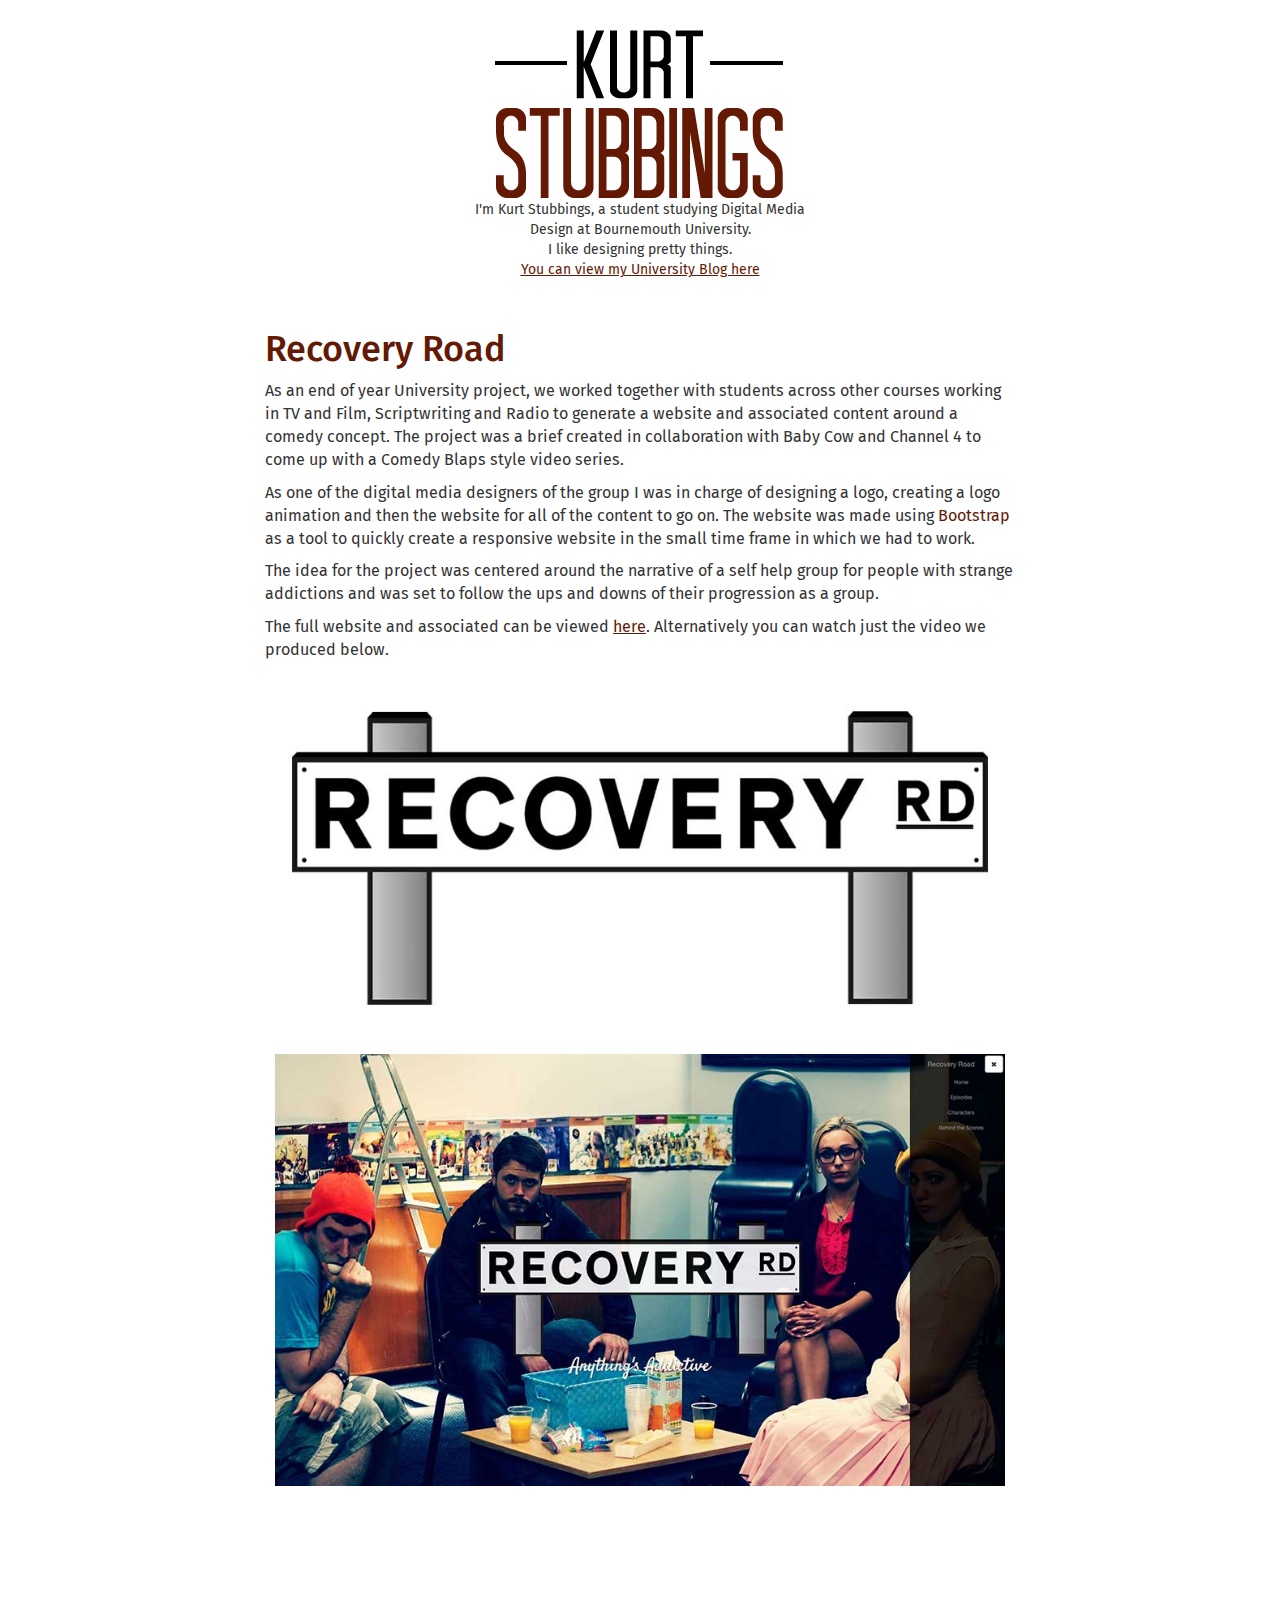
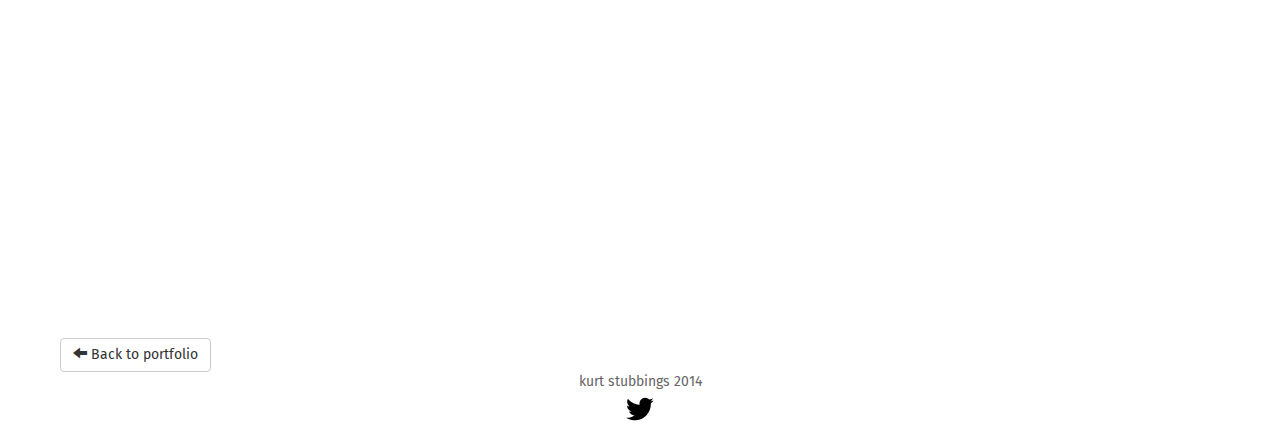
<file: recoveryRoad.html>
<!DOCTYPE html>
<html>

<head>
    <meta charset="utf-8">
    <title>Kurt Stubbings | portfolio</title>
    <meta name="viewport" content="width=device-width, initial-scale=1.0">
    <meta name="description" content="Kurt Stubbings Digital Media Design Portfolio">
    <meta name="author" content="Kurt Stubbings">



    <script type="text/javascript" src="http://cdnjs.cloudflare.com/ajax/libs/jquery/2.0.3/jquery.min.js"></script>
    <script type="text/javascript" src="http://netdna.bootstrapcdn.com/bootstrap/3.2.0/js/bootstrap.min.js"></script>

    <link href="css/bootstrap.min.css" rel="stylesheet">
    <link href="css/portfolio.css" rel="stylesheet">
    <link href="css/css.css" rel="stylesheet">
    <link href="css/magnific-popup.css" rel="stylesheet">
    <link href='http://fonts.googleapis.com/css?family=Fira+Sans:300,400,500,700' rel='stylesheet' type='text/css'>
</head>

<body>
    <div class="container">
        <div class="row" id="header">
            <div class="col-md-12">
                <a href="index.html">
                    <img src="images/logo.png" class="center-block img-responsive">
                </a>
                <div class="row">
                    <div class="col-md-4 col-md-offset-4">
                        <p class="text-center">I'm Kurt Stubbings, a student studying Digital Media Design at Bournemouth University.
                            <br>I like designing pretty things.
                            <br><a href="http://kurtstubbings.com/blog/" target="_blank" style="color: #641905; text-decoration: underline">You can view my University Blog here</a>
                        </p>
                    </div>
                </div>
            </div>
        </div>
        <!-- close page header -->

        <div class="row">
            <div class="col-sm-10 col-sm-offset-1 col-md-10 col-md-offset-1 col-lg-8 col-lg-offset-2 portfolioTitle">
                <h1>Recovery Road</h1>
                <p>As an end of year University project, we worked together with students across other courses working in TV and Film, Scriptwriting and Radio to generate a website and associated content around a comedy concept. The project was a brief created in collaboration with Baby Cow and Channel 4 to come up with a Comedy Blaps style video series.</p>
                <p>As one of the digital media designers of the group I was in charge of designing a logo, creating a logo animation and then the website for all of the content to go on. The website was made using <a href="http://getbootstrap.com/" target="_blank">Bootstrap</a> as a tool to quickly create a responsive website in the small time frame in which we had to work.</p>
                <p>The idea for the project was centered around the narrative of a self help group for people with strange addictions and was set to follow the ups and downs of their progression as a group.</p>
                <p>The full website and associated can be viewed <a href="http://www.kurtstubbings.com/collabproject/" target="_blank" style="text-decoration: underline;">here</a>. Alternatively you can watch just the video we produced below.</a></p>
            </div>
        </div>
        <div class="row">
            <div class="col-sm-10 col-sm-offset-1 col-md-10 col-md-offset-1 col-lg-8 col-lg-offset-2">
                <img src="images/recoveryRoad/1.jpg" class="folioImg center-block img-responsive">
                <a href="http://www.kurtstubbings.com/collabproject/" target="_blank">
                <img src="images/recoveryRoad/2.jpg" class="folioImg center-block img-responsive">
                </a>
                <div class='embed-container'>
                    <iframe src='https://player.vimeo.com/video/97334534' frameborder='0' webkitAllowFullScreen mozallowfullscreen allowFullScreen></iframe>
                </div>
            </div>
        </div>
        <div class="row">
            <a type="button" class="btn btn-default backButton" aria-label="Left Align" href="index.html">
                <span class="glyphicon glyphicon-arrow-left" aria-hidden="true"></span> Back to portfolio
            </a>
        </div>
        <div class="col-md-12" id="footer">
            <p>kurt stubbings 2014</p>
            <a href="http://www.twitter.com/kuuurttyy">
                <img src="images/twitterIcon.png">
            </a>
        </div>
    </div>
</body>

</html>
</file>
<file: css/portfolio.css>
#main {
    overflow: hidden;
}
/**
 * Grid items animation
 */

.wookmark-placeholder {
    -webkit-transition: all 0.3s ease-out;
    -moz-transition: all 0.3s ease-out;
    -o-transition: all 0.3s ease-out;
    transition: all 0.3s ease-out;
}
/** General page styling **/

html, body {
    background-color: #fff;
    font-family: "Fira Sans", "Helvetica Neue Light", "Helvetica Neue", Arial, sans-serif;
    font-size: 14px;
}
#main {
    margin: 30px 0;
    position: relative;
}
header h1 {
    text-align: center;
    font-size: 30px;
    font-weight: 200;
    margin: 30px 0 10px 0;
}
header p {
    text-align: center;
    font-size: 14px;
    color: #666666;
    margin: 0;
    font-weight: 200;
}
/**
 * Grid container
 */

#tiles {
    list-style-type: none;
    position: relative;
    /** Needed to ensure items are laid out relative to this container **/
    margin: 0;
    padding: 0;
}
/**
 * filters
 */

#filters {
    border-top: 1px #666666 solid;
    border-bottom: 1px #666666 solid;
}
#filters a {
    padding: 10px 0;
    border: none;
    -webkit-transition: all 0.3s ease-out;
    -moz-transition: all 0.3s ease-out;
    -o-transition: all 0.3s ease-out;
    transition: all 0.3s ease-out;
}
/**
 * Grid items
 */

#tiles li {
    width: 370px;
    /*background-color: #f1f1f1;
    border: none;
    border-radius: 5px;
    -moz-border-radius: 5px;
    -o-border-radius: 5px;
    -webkit-border-radius: 5px; */
    display: none;
    /** Hide items initially to avoid a flicker effect **/
    cursor: pointer;
    padding: 0;
    padding-bottom: 5px;
    -webkit-transition: all 0.3s ease-out;
    -moz-transition: all 0.3s ease-out;
    -o-transition: all 0.3s ease-out;
    transition: all 0.3s ease-out;
}
#tiles li.inactive {
    visibility: hidden;
    opacity: 0;
}
#tiles li img {
    display: block;
    width: 100%;
    height: auto;
    /* border: none;
    border-radius: 5px;
    -moz-border-radius: 5px;
    -o-border-radius: 5px;
    -webkit-border-radius: 5px; */
}
#tiles li a {
    position: relative;
    top: 0;
    -webkit-transition: all 0.3s ease-out;
    -moz-transition: all 0.3s ease-out;
    -o-transition: all 0.3s ease-out;
    transition: all 0.3s ease-out;
}
#tiles li a p{
    text-align: center;
    color: #fff;
    background:#641905;
    margin: 5px auto;
    font-size: 1.15em;
    padding: 2px;
}
#tiles li a:hover {
    top: 5px;
    text-decoration: none;
}

/**
 * Grid item text
 */

#tiles li p {
    color: #666;
    font-size: 13px;
    line-height: 20px;
    text-align: center;
    font-weight: 200;
    margin: 7px 0 2px 7px;
}
</file>
<file: css/css.css>
a {
    color: #641905;
}
#header {
    padding-bottom: 20px;
}
#footer {
    text-align: center;
    /*padding-bottom: 10px; */
    color: #666666;
}
#footer img {
    position: relative;
    top: -10px;
    -webkit-transition: all 0.3s ease-out;
    -moz-transition: all 0.3s ease-out;
    -o-transition: all 0.3s ease-out;
    transition: all 0.3s ease-out;
}
#footer img:hover {
    top: -15px;
}
.embed-container {
    position: relative;
    padding-bottom: 56.25%;
    height: 0;
    overflow: hidden;
    max-width: 100%;
    height: auto;
    margin: 10px;
}
.embed-container iframe,
.embed-container object,
.embed-container embed {
    position: absolute;
    top: 0;
    left: 0;
    width: 100%;
    height: 100%;
}
.folioImg {
    padding: 10px;
}
.portfolioTitle h1 {
    color: #641905;
}
.portfolioTitle p {
    font-size: 1.15em;
}
.backButton {
    position: relative;
    left: 5px;
    -webkit-transition: all 0.3s ease-out;
    -moz-transition: all 0.3s ease-out;
    -o-transition: all 0.3s ease-out;
    transition: all 0.3s ease-out;
}
.backButton:hover {
    left: 0px;
}
</file>
